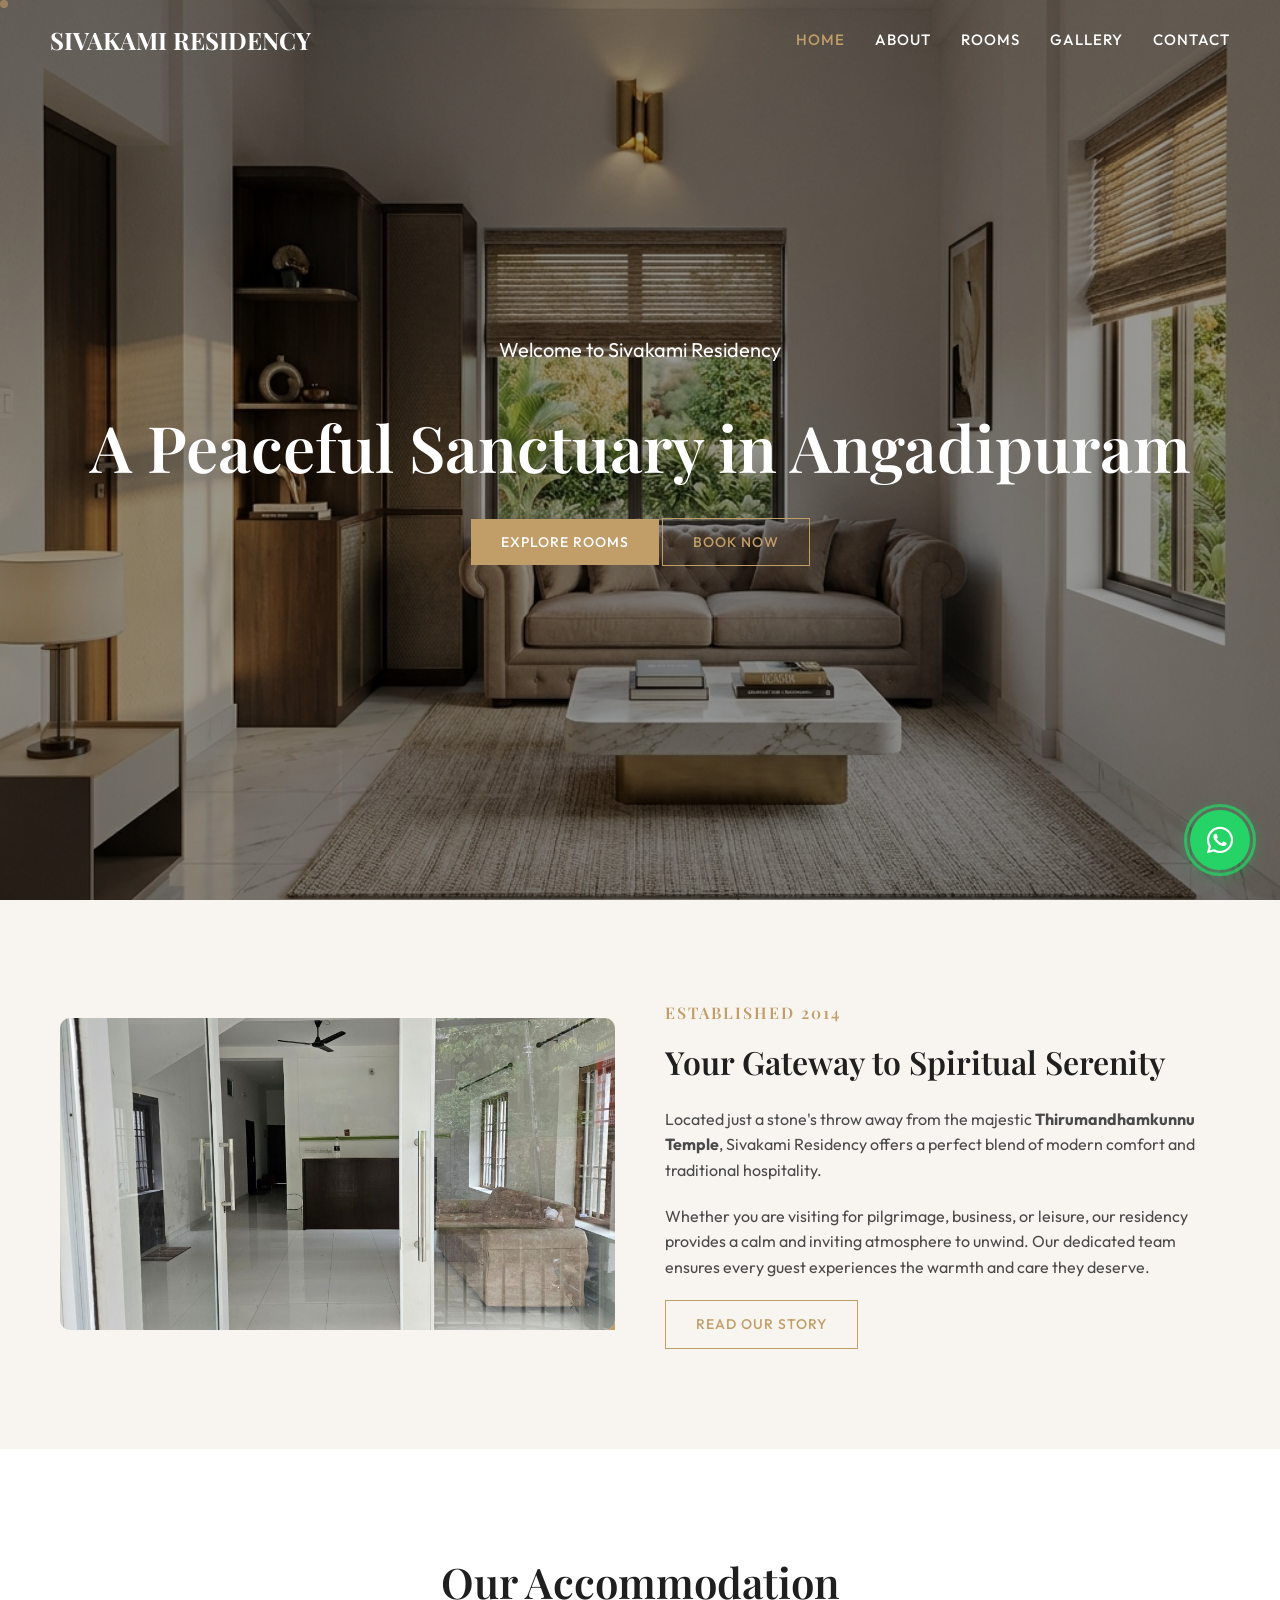
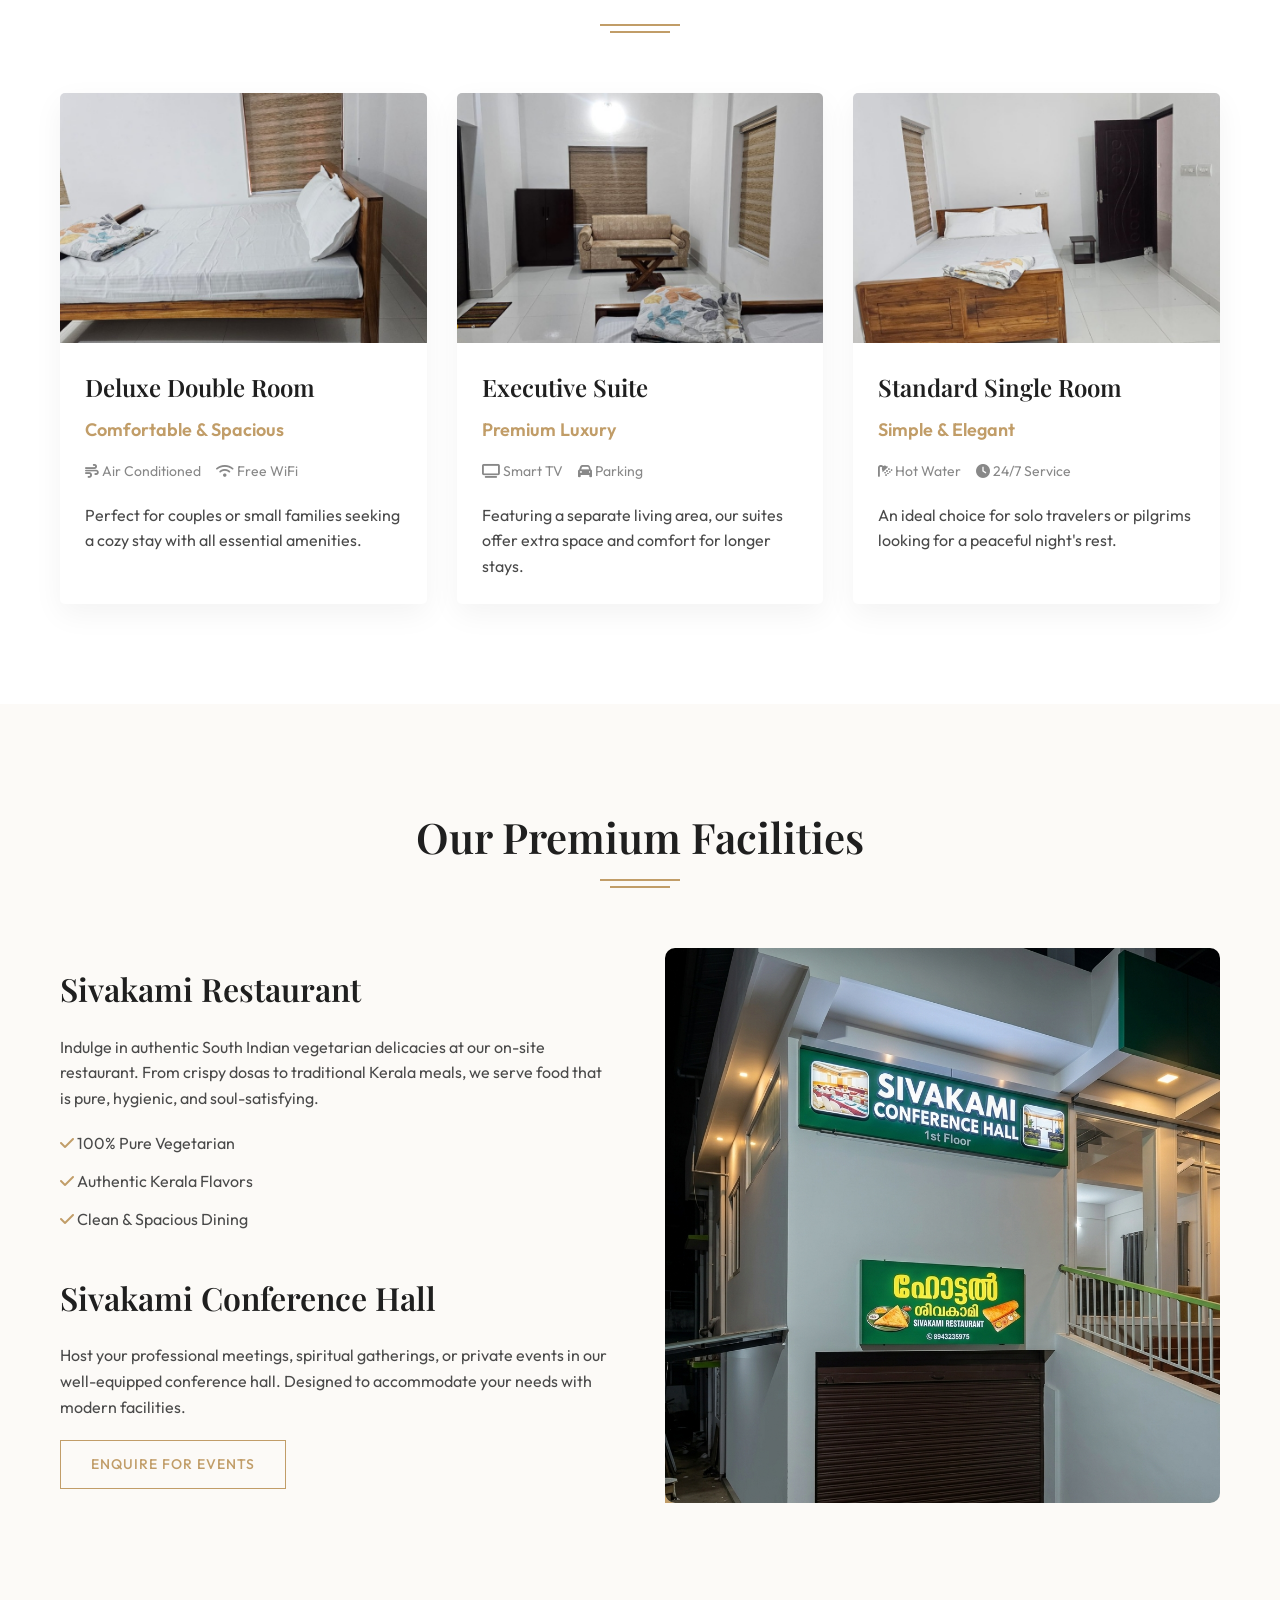
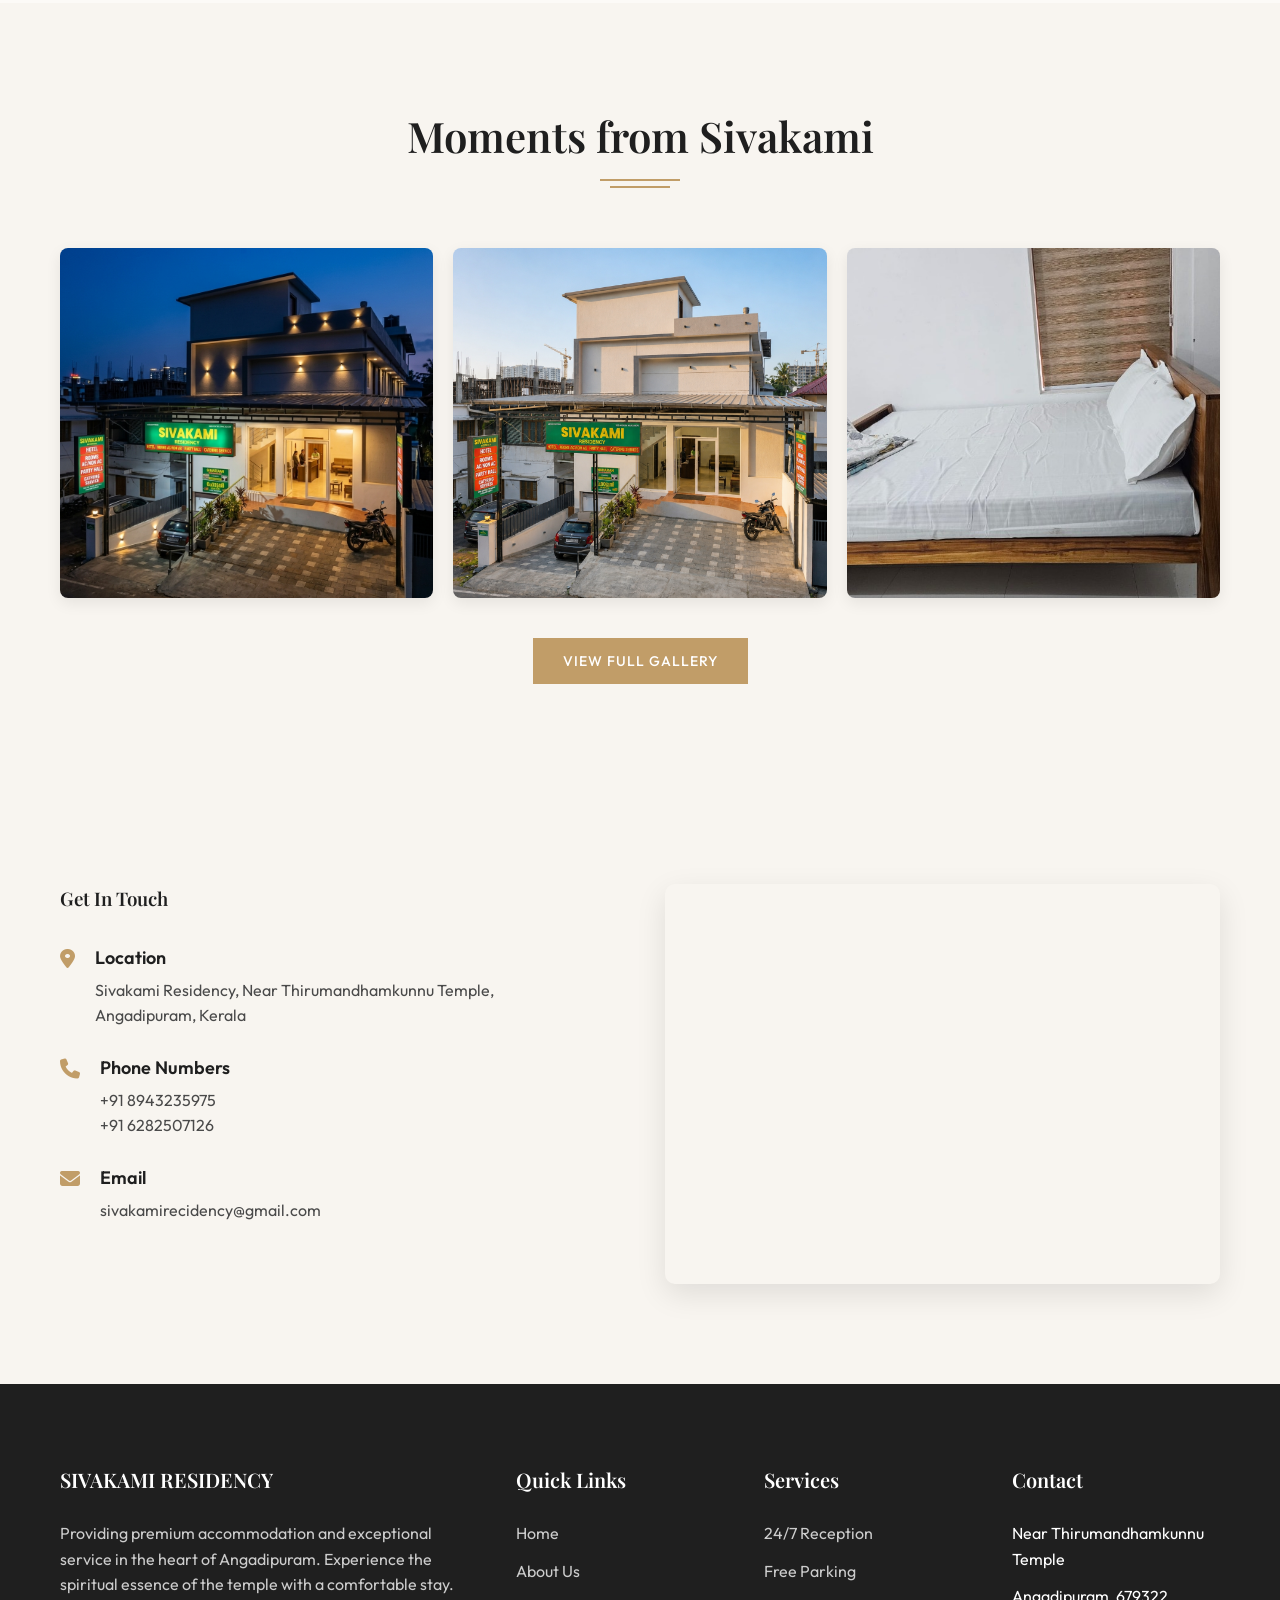
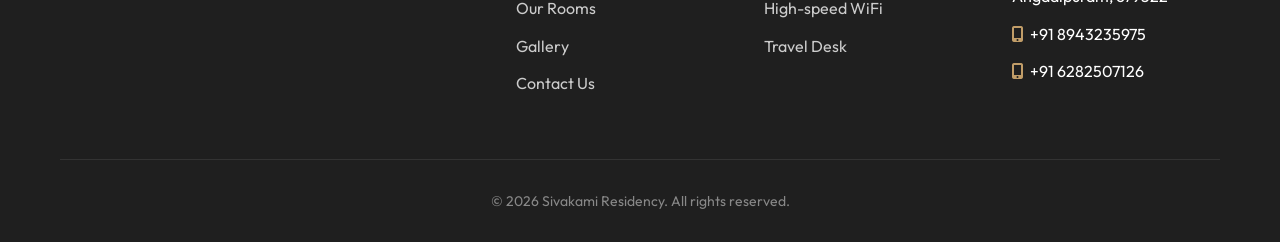
<file: index.html>
<!DOCTYPE html>
<html lang="en">

<head>
    <meta charset="UTF-8">
    <meta name="viewport" content="width=device-width, initial-scale=1.0">
    <title>Sivakami Residency | Premium Stay Near Thirumandhamkunnu Temple Angadipuram</title>
    <meta name="description" content="Experience spiritual serenity at Sivakami Residency, Angadipuram. Luxury rooms, authentic vegetarian dining, and conference hall facilities located right near Thirumandhamkunnu Temple. Book your stay today!">
    <link rel="canonical" href="https://sivakamiresidency.com/">
    <meta name="keywords" content="Sivakami Residency, Angadipuram, Thirumandhamkunnu Temple, Hotel in Angadipuram, Luxury Rooms Kerala, Sivakami Restaurant, Conference Hall Angadipuram, Best stay near temple">
    <meta name="robots" content="index, follow, max-image-preview:large, max-snippet:-1, max-video-preview:-1">

    <!-- Google Analytics (GA4) - Replace G-XXXXXXXXXX with your actual ID -->
    <script async src="https://www.googletagmanager.com/gtag/js?id=G-XXXXXXXXXX"></script>
    <script>
      window.dataLayer = window.dataLayer || [];
      function gtag(){dataLayer.push(arguments);}
      gtag('js', new Date());
      gtag('config', 'G-XXXXXXXXXX');
    </script>

    <!-- Structured Data (Schema.org) -->
    <script type="application/ld+json">
    {
      "@context": "https://schema.org",
      "@type": "Hotel",
      "name": "Sivakami Residency",
      "description": "Premium accommodation in Angadipuram near Thirumandhamkunnu Temple. High-quality rooms, Sivakami Restaurant, and conference hall facilities.",
      "address": {
        "@type": "PostalAddress",
        "streetAddress": "Near Thirumandhamkunnu Temple",
        "addressLocality": "Angadipuram",
        "addressRegion": "Kerala",
        "postalCode": "679322",
        "addressCountry": "IN"
      },
      "telephone": "+918943235975",
      "email": "sivakamirecidency@gmail.com",
      "url": "https://sivakamiresidency.com/",
      "image": "https://sivakamiresidency.com/assets/images/gallery_9.webp",
      "priceRange": "$$",
      "starRating": {
        "@type": "Rating",
        "ratingValue": "4"
      },
      "amenityFeature": [
        {
          "@type": "LocationFeatureSpecification",
          "name": "Free WiFi",
          "value": true
        },
        {
          "@type": "LocationFeatureSpecification",
          "name": "Restaurant",
          "value": true
        },
        {
          "@type": "LocationFeatureSpecification",
          "name": "Conference Hall",
          "value": true
        }
      ]
    }
    </script>

    <!-- Open Graph / Facebook -->
    <meta property="og:type" content="website">
    <meta property="og:url" content="https://sivakamiresidency.com/">
    <meta property="og:title" content="Sivakami Residency | Premium Stay near Thirumandhamkunnu Temple">
    <meta property="og:description"
        content="Experience a peaceful and comfortable stay at Sivakami Residency, located near the historic Thirumandhamkunnu Temple in Angadipuram.">
    <meta property="og:image" content="https://sivakamiresidency.com/assets/images/gallery_9.webp">

    <!-- Twitter -->
    <meta property="twitter:card" content="summary_large_image">
    <meta property="twitter:url" content="https://sivakamiresidency.com/">
    <meta property="twitter:title" content="Sivakami Residency | Premium Stay near Thirumandhamkunnu Temple">
    <meta property="twitter:description"
        content="Experience a peaceful and comfortable stay at Sivakami Residency, located near the historic Thirumandhamkunnu Temple in Angadipuram.">
    <meta property="twitter:image" content="https://sivakamiresidency.com/assets/images/gallery_9.webp">

    <link rel="preconnect" href="https://fonts.googleapis.com">
    <link rel="preconnect" href="https://fonts.gstatic.com" crossorigin>
    <link rel="stylesheet" href="css/style.css">
    <link rel="stylesheet" href="https://cdnjs.cloudflare.com/ajax/libs/font-awesome/6.4.0/css/all.min.css"
        integrity="sha512-iecdLmaskl7CVkqkXNQ/ZH/XLlvWZOJyj7Yy7tcenmpD1ypASozpmT/E0iPtmFIB46ZmdtAc9eNBvH0H/ZpiBw=="
        crossorigin="anonymous" referrerpolicy="no-referrer" />
</head>

<body>

    <!-- Loading Animation -->
    <div class="loader-wrapper">
        <div class="loader-spinner"></div>
        <div class="loader-text">LOADING</div>
    </div>

    <!-- Custom Cursor Dot -->
    <div class="cursor-dot"></div>

    <!-- Floating WhatsApp -->
    <div class="whatsapp-wrapper">
        <span class="whatsapp-label">Contact Us</span>
        <a href="https://wa.me/918943235975" class="whatsapp-float" target="_blank" rel="noopener"
            aria-label="Chat with us on WhatsApp">
            <i class="fa-brands fa-whatsapp" aria-hidden="true"></i>
        </a>
    </div>

    <!-- Floating Social Links (Left) -->

    <!-- Navbar -->
    <nav id="navbar">
        <a href="#" class="logo">SIVAKAMI RESIDENCY</a>
        <ul class="nav-links">
            <li><a href="index.html" class="active">Home</a></li>
            <li><a href="about.html">About</a></li>
            <li><a href="rooms.html">Rooms</a></li>
            <li><a href="gallery.html">Gallery</a></li>
            <li><a href="contact.html">Contact</a></li>
        </ul>
        <button class="mobile-toggle" id="mobile-toggle" aria-label="Toggle Navigation Menu">
            <i class="fa-solid fa-bars" aria-hidden="true"></i>
        </button>
    </nav>

    <!-- Hero Section -->
    <section id="home" class="hero">
        <div class="hero-content">
            <p>Welcome to Sivakami Residency</p>
            <h1>A Peaceful Sanctuary in Angadipuram</h1>
            <div class="hero-btns">
                <a href="#rooms" class="btn">Explore Rooms</a>
                <a href="#contact" class="btn btn-outline">Book Now</a>
            </div>
        </div>
    </section>

    <!-- About Section -->
    <section id="about" style="background: linear-gradient(rgba(248, 245, 240, 0.9), rgba(248, 245, 240, 0.9)), url('assets/images/gallery_6.webp') center/cover fixed;">
        <div class="container">
            <div class="about-grid">
                <div class="about-image reveal-img-container">
                    <img src="assets/images/original_reception.webp" alt="Sivakami Residency Reception">
                </div>
                <div class="about-text reveal reveal-right">
                    <p class="serif" style="color: var(--primary); letter-spacing: 2px; margin-bottom: 10px;">ESTABLISHED 2014</p>
                    <h3>Your Gateway to Spiritual Serenity</h3>
                    <p>Located just a stone's throw away from the majestic <strong>Thirumandhamkunnu Temple</strong>,
                        Sivakami Residency offers a perfect blend of modern comfort and traditional hospitality.</p>
                    <p>Whether you are visiting for pilgrimage, business, or leisure, our residency provides a calm and
                        inviting atmosphere to unwind. Our dedicated team ensures every guest experiences the warmth and
                        care they deserve.</p>
                    <a href="about.html" class="btn btn-outline">Read Our Story</a>
                </div>
            </div>
        </div>
    </section>

    <!-- Accommodation Section -->
    <section id="rooms" style="background-color: #fff;">
        <div class="container">
            <div class="section-title reveal reveal-up">
                <h2>Our Accommodation</h2>
                <div class="divider"></div>
            </div>
            <div class="room-grid stagger-container">
                <div class="room-card reveal reveal-up">
                    <div class="room-img">
                        <img src="assets/images/original_bedroom_1.webp" alt="Deluxe Double Room Interior" loading="lazy">
                    </div>
                    <div class="room-info">
                        <h3>Deluxe Double Room</h3>
                        <span class="price">Comfortable & Spacious</span>
                        <div class="room-features">
                            <span><i class="fa-solid fa-wind"></i> Air Conditioned</span>
                            <span><i class="fa-solid fa-wifi"></i> Free WiFi</span>
                        </div>
                        <p>Perfect for couples or small families seeking a cozy stay with all essential amenities.</p>
                    </div>
                </div>
                <!-- Room 2 -->
                <div class="room-card reveal reveal-up">
                    <div class="room-img">
                        <img src="assets/images/original_living_room.webp" alt="Executive Suite Living Area" loading="lazy">
                    </div>
                    <div class="room-info">
                        <h3>Executive Suite</h3>
                        <span class="price">Premium Luxury</span>
                        <div class="room-features">
                            <span><i class="fa-solid fa-tv"></i> Smart TV</span>
                            <span><i class="fa-solid fa-car"></i> Parking</span>
                        </div>
                        <p>Featuring a separate living area, our suites offer extra space and comfort for longer stays.
                        </p>
                    </div>
                </div>
                <!-- Room 3 -->
                <div class="room-card reveal reveal-up">
                    <div class="room-img">
                        <img src="assets/images/original_bedroom_2.webp" alt="Standard Single Room Bed" loading="lazy">
                    </div>
                    <div class="room-info">
                        <h3>Standard Single Room</h3>
                        <span class="price">Simple & Elegant</span>
                        <div class="room-features">
                            <span><i class="fa-solid fa-shower"></i> Hot Water</span>
                            <span><i class="fa-solid fa-clock"></i> 24/7 Service</span>
                        </div>
                        <p>An ideal choice for solo travelers or pilgrims looking for a peaceful night's rest.</p>
                    </div>
                </div>
            </div>
        </div>
    </section>

    <!-- Facilities & Dining Section -->
    <section id="facilities" style="background-color: #fcfaf7;">
        <div class="container">
            <div class="section-title reveal reveal-up">
                <h2>Our Premium Facilities</h2>
                <div class="divider"></div>
            </div>
            <div class="about-grid" style="margin-top: 40px;">
                <div class="about-text reveal reveal-left">
                    <h3>Sivakami Restaurant</h3>
                    <p>Indulge in authentic South Indian vegetarian delicacies at our on-site restaurant. From crispy dosas to traditional Kerala meals, we serve food that is pure, hygienic, and soul-satisfying.</p>
                    <ul class="footer-links" style="color: var(--text); margin-bottom: 20px;">
                        <li><i class="fa-solid fa-check" style="color: var(--primary);"></i> 100% Pure Vegetarian</li>
                        <li><i class="fa-solid fa-check" style="color: var(--primary);"></i> Authentic Kerala Flavors</li>
                        <li><i class="fa-solid fa-check" style="color: var(--primary);"></i> Clean & Spacious Dining</li>
                    </ul>
                    
                    <h3 style="margin-top: 40px;">Sivakami Conference Hall</h3>
                    <p>Host your professional meetings, spiritual gatherings, or private events in our well-equipped conference hall. Designed to accommodate your needs with modern facilities.</p>
                    <a href="#contact" class="btn btn-outline">Enquire for Events</a>
                </div>
                <div class="about-image reveal-img-container">
                    <img src="assets/images/gallery_3.webp" alt="Dining and Events at Sivakami" loading="lazy" style="box-shadow: -20px 20px 0 var(--primary);">
                </div>
            </div>
        </div>
    </section>

    <!-- Gallery Section Teaser -->
    <section id="gallery">
        <div class="container">
            <div class="section-title reveal reveal-up">
                <h2>Moments from Sivakami</h2>
                <div class="divider"></div>
            </div>
            <div class="gallery-grid stagger-container">
                <div class="gallery-item reveal reveal-up"><img src="assets/images/gallery_5.webp"
                        alt="Sivakami Residency Entrance" loading="lazy"></div>
                <div class="gallery-item reveal reveal-up"><img src="assets/images/gallery_9.webp" alt="Sivakami Residency Front View"
                        loading="lazy"></div>
                <div class="gallery-item reveal reveal-up"><img src="assets/images/original_bedroom_1.webp" alt="Premium Bedroom"
                        loading="lazy"></div>
            </div>
            <div style="text-align: center; margin-top: 40px;" class="reveal reveal-up">
                <a href="gallery.html" class="btn">View Full Gallery</a>
            </div>
        </div>
    </section>

    <!-- Contact Section -->
    <section id="contact">
        <div class="container">
            <div class="contact-grid">
                <div class="contact-info reveal reveal-left">
                    <h3>Get In Touch</h3>
                    <div class="info-item">
                        <i class="fa-solid fa-location-dot"></i>
                        <div class="info-content">
                            <h4>Location</h4>
                            <p>Sivakami Residency, Near Thirumandhamkunnu Temple,<br>Angadipuram, Kerala</p>
                        </div>
                    </div>
                    <div class="info-item">
                        <i class="fa-solid fa-phone"></i>
                        <div class="info-content">
                            <h4>Phone Numbers</h4>
                            <p><a href="tel:+918943235975">+91 8943235975</a></p>
                            <p><a href="tel:+916282507126">+91 6282507126</a></p>
                        </div>
                    </div>
                    <div class="info-item">
                        <i class="fa-solid fa-envelope"></i>
                        <div class="info-content">
                            <h4>Email</h4>
                            <p><a href="mailto:sivakamirecidency@gmail.com">sivakamirecidency@gmail.com</a></p>
                        </div>
                    </div>
                </div>
                <!-- Map Integration (Now on the right) -->
                <div class="map-container reveal reveal-right" style="border-radius: 10px; overflow: hidden; box-shadow: 0 10px 30px rgba(0,0,0,0.1); height: 100%; min-height: 400px;">
                    <iframe 
                        src="https://maps.google.com/maps?q=10.980045844305605,76.20141394232101&z=17&t=k&output=embed" 
                        width="100%" 
                        height="100%" 
                        style="border:0;" 
                        allowfullscreen="" 
                        loading="lazy" 
                        referrerpolicy="no-referrer-when-downgrade">
                    </iframe>
                </div>
            </div>
        </div>
    </section>

    <!-- Footer -->
    <footer>
        <div class="container">
            <div class="footer-grid">
                <div class="footer-col">
                    <h4 class="serif">SIVAKAMI RESIDENCY</h4>
                    <p>Providing premium accommodation and exceptional service in the heart of Angadipuram. Experience
                        the spiritual essence of the temple with a comfortable stay.</p>
                </div>
                <div class="footer-col">
                    <h4>Quick Links</h4>
                    <ul class="footer-links">
                        <li><a href="index.html">Home</a></li>
                        <li><a href="about.html">About Us</a></li>
                        <li><a href="rooms.html">Our Rooms</a></li>
                        <li><a href="gallery.html">Gallery</a></li>
                        <li><a href="contact.html">Contact Us</a></li>
                    </ul>
                </div>
                <div class="footer-col">
                    <h4>Services</h4>
                    <ul class="footer-links">
                        <li><a href="#">24/7 Reception</a></li>
                        <li><a href="#">Free Parking</a></li>
                        <li><a href="#">High-speed WiFi</a></li>
                        <li><a href="#">Travel Desk</a></li>
                    </ul>
                </div>
                <div class="footer-col">
                    <h4>Contact</h4>
                    <ul class="footer-links">
                        <li>Near Thirumandhamkunnu Temple</li>
                        <li>Angadipuram, 679322</li>
                        <li><i class="fa-solid fa-mobile-screen-button" style="color:var(--primary);margin-right:6px;"></i>+91 8943235975</li>
                        <li><i class="fa-solid fa-mobile-screen-button" style="color:var(--primary);margin-right:6px;"></i>+91 6282507126</li>
                    </ul>
                </div>
            </div>
            <div class="footer-bottom">
                <p>&copy; 2026 Sivakami Residency. All rights reserved.</p>
            </div>
        </div>
    </footer>

    <script src="js/main.js"></script>
</body>

</html>
</file>
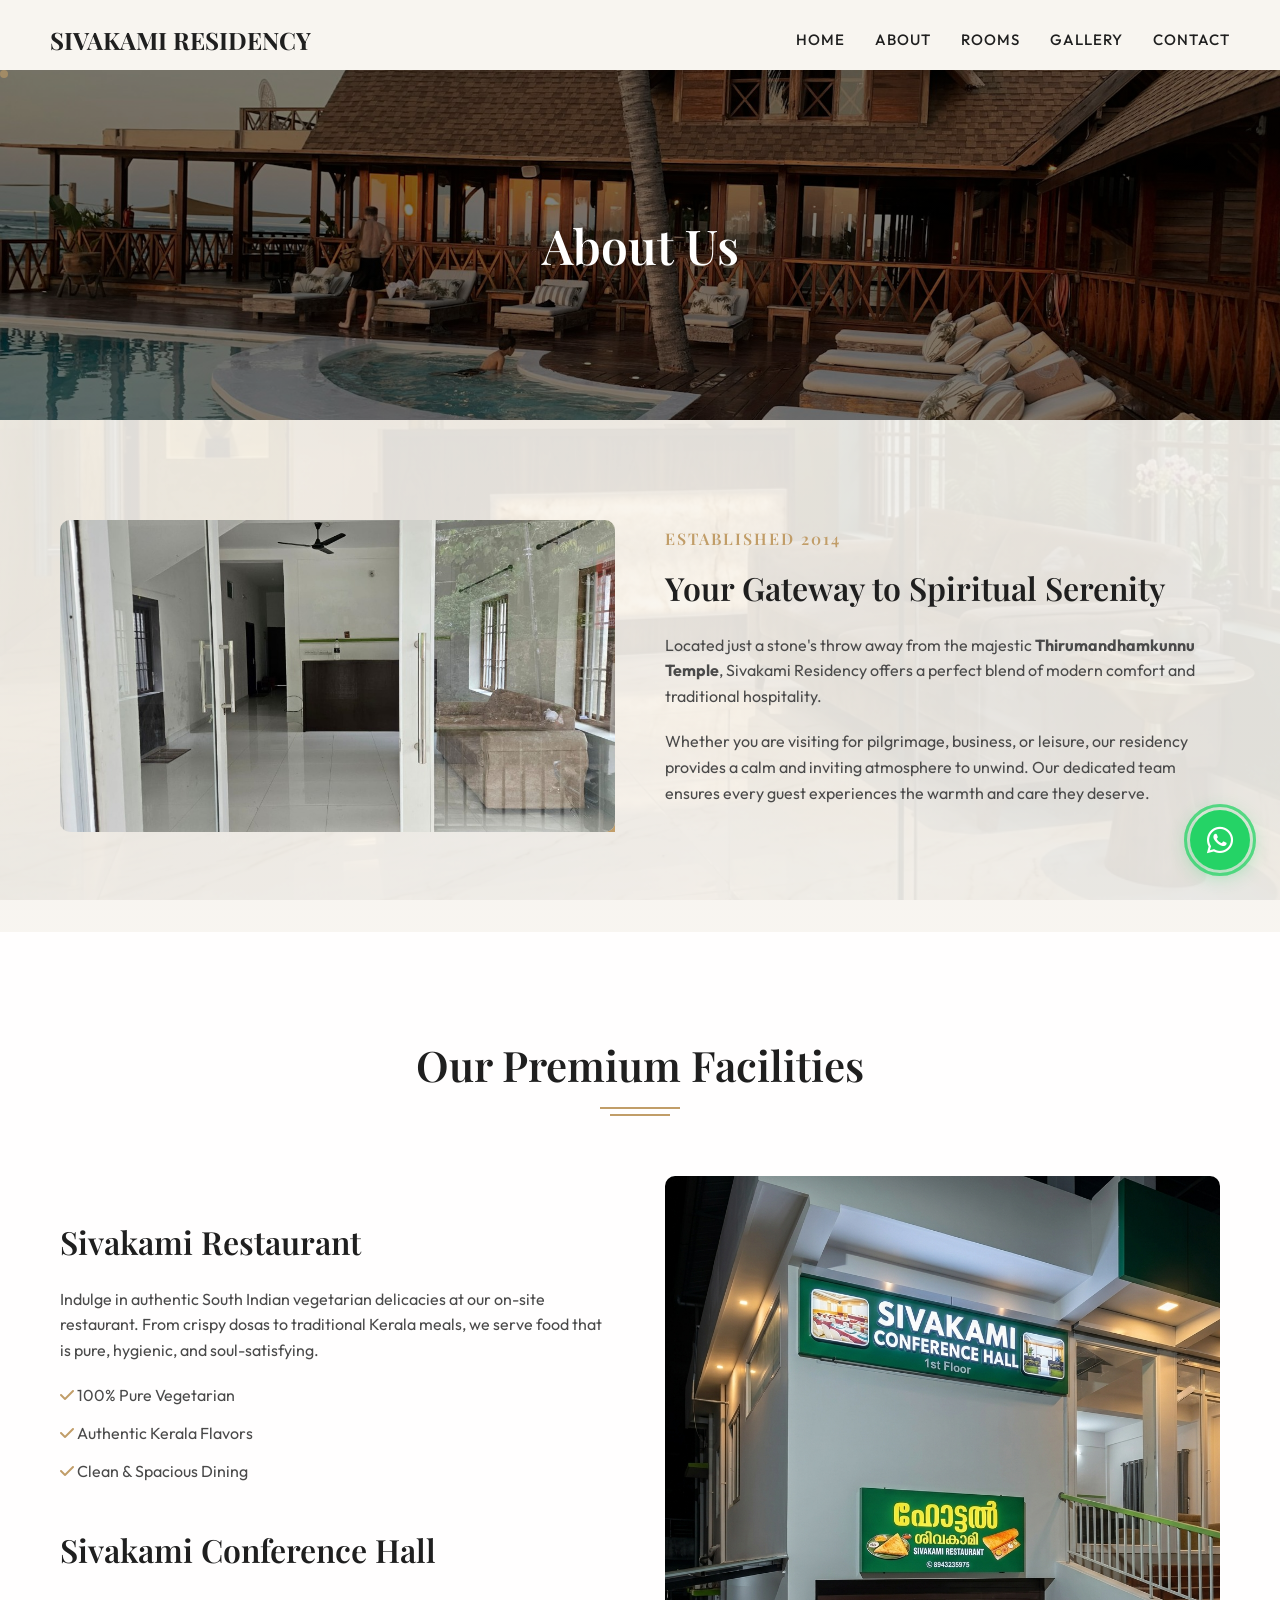
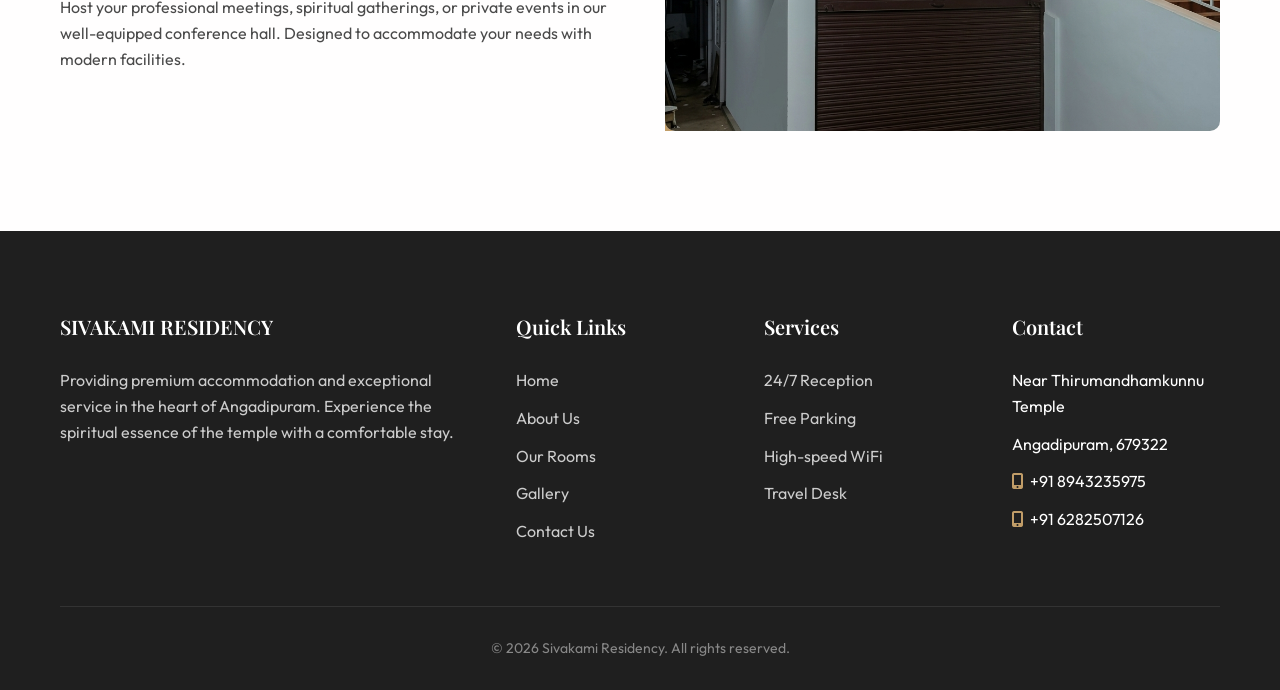
<file: about.html>
<!DOCTYPE html>
<html lang="en">
<head>
    <meta charset="UTF-8">
    <meta name="viewport" content="width=device-width, initial-scale=1.0">
    <title>About Us | Sivakami Residency Angadipuram</title>
    <meta name="description" content="Learn about Sivakami Residency, our history since 2014, and our commitment to providing a peaceful stay near Thirumandhamkunnu Temple.">
    <link rel="canonical" href="https://sivakamiresidency.com/about.html">
    <meta name="keywords" content="About Sivakami Residency, Angadipuram History, Best Stay Angadipuram, Hotel Near Thirumandhamkunnu Temple">
    <meta name="robots" content="index, follow, max-image-preview:large, max-snippet:-1, max-video-preview:-1">

    <!-- Google Analytics (GA4) - Replace G-XXXXXXXXXX with your actual ID -->
    <script async src="https://www.googletagmanager.com/gtag/js?id=G-XXXXXXXXXX"></script>
    <script>
      window.dataLayer = window.dataLayer || [];
      function gtag(){dataLayer.push(arguments);}
      gtag('js', new Date());
      gtag('config', 'G-XXXXXXXXXX');
    </script>
    
    <!-- Open Graph / Facebook -->
    <meta property="og:type" content="website">
    <meta property="og:url" content="https://sivakamiresidency.com/about.html">
    <meta property="og:title" content="About Us | Sivakami Residency Angadipuram">
    <meta property="og:description" content="Learn about Sivakami Residency, our history since 2014, and our commitment to providing a peaceful stay near Thirumandhamkunnu Temple.">
    <meta property="og:image" content="https://sivakamiresidency.com/assets/images/original_reception.webp">

    <link rel="preconnect" href="https://fonts.googleapis.com">
    <link rel="preconnect" href="https://fonts.gstatic.com" crossorigin>
    <link rel="stylesheet" href="css/style.css">
    <link rel="stylesheet" href="https://cdnjs.cloudflare.com/ajax/libs/font-awesome/6.4.0/css/all.min.css" integrity="sha512-iecdLmaskl7CVkqkXNQ/ZH/XLlvWZOJyj7Yy7tcenmpD1ypASozpmT/E0iPtmFIB46ZmdtAc9eNBvH0H/ZpiBw==" crossorigin="anonymous" referrerpolicy="no-referrer" />
</head>
<body>

    <!-- Loading Animation -->
    <div class="loader-wrapper">
        <div class="loader-spinner"></div>
        <div class="loader-text">LOADING</div>
    </div>

    <!-- Custom Cursor Dot -->
    <div class="cursor-dot"></div>

    <!-- Floating WhatsApp -->
    <div class="whatsapp-wrapper">
        <span class="whatsapp-label">Contact Us</span>
        <a href="https://wa.me/918943235975" class="whatsapp-float" target="_blank" rel="noopener" aria-label="Chat with us on WhatsApp">
            <i class="fa-brands fa-whatsapp" aria-hidden="true"></i>
        </a>
    </div>

    <!-- Floating Social Links (Left) -->

    <!-- Navbar -->
    <nav id="navbar">
        <a href="index.html" class="logo" style="color: var(--secondary);">SIVAKAMI RESIDENCY</a>
        <ul class="nav-links">
            <li><a href="index.html" style="color: var(--secondary);">Home</a></li>
            <li><a href="about.html" class="active" style="color: var(--secondary);">About</a></li>
            <li><a href="rooms.html" style="color: var(--secondary);">Rooms</a></li>
            <li><a href="gallery.html" style="color: var(--secondary);">Gallery</a></li>
            <li><a href="contact.html" style="color: var(--secondary);">Contact</a></li>
        </ul>
        <button class="mobile-toggle" id="mobile-toggle" aria-label="Toggle Navigation Menu" style="color: var(--secondary);">
            <i class="fa-solid fa-bars" aria-hidden="true"></i>
        </button>
    </nav>

    <!-- Page Banner -->
    <div style="height: 350px; background: linear-gradient(rgba(0,0,0,0.5), rgba(0,0,0,0.5)), url('assets/images/header_about.webp') center/cover; display: flex; align-items: center; justify-content: center; color: #fff; margin-top: 70px;">
        <h1 style="color: #fff; font-size: 48px; text-shadow: 2px 2px 10px rgba(0,0,0,0.3);">About Us</h1>
    </div>

    <!-- About Section -->
    <section id="about" style="background: linear-gradient(rgba(248, 245, 240, 0.9), rgba(248, 245, 240, 0.9)), url('assets/images/gallery_6.webp') center/cover fixed;">
        <div class="container">
            <div class="about-grid">
                <div class="about-image reveal-img-container">
                    <img src="assets/images/original_reception.webp" alt="Sivakami Residency Reception" style="box-shadow: 20px 20px 0 var(--primary);">
                </div>
                <div class="about-text reveal reveal-right">
                    <p class="serif" style="color: var(--primary); letter-spacing: 2px; margin-bottom: 10px;">ESTABLISHED 2014</p>
                    <h3>Your Gateway to Spiritual Serenity</h3>
                    <p>Located just a stone's throw away from the majestic <strong>Thirumandhamkunnu Temple</strong>,
                        Sivakami Residency offers a perfect blend of modern comfort and traditional hospitality.</p>
                    <p>Whether you are visiting for pilgrimage, business, or leisure, our residency provides a calm and
                        inviting atmosphere to unwind. Our dedicated team ensures every guest experiences the warmth and
                        care they deserve.</p>
                </div>
            </div>
        </div>
    </section>

    <!-- Facilities Section -->
    <section id="facilities" style="background: linear-gradient(rgba(255, 255, 255, 0.95), rgba(255, 255, 255, 0.95)), url('assets/images/gallery_10.webp') center/cover fixed;">
        <div class="container">
            <div class="section-title reveal reveal-up">
                <h2>Our Premium Facilities</h2>
                <div class="divider"></div>
            </div>
            <div class="about-grid" style="margin-top: 40px;">
                <div class="about-text reveal reveal-left">
                    <h3>Sivakami Restaurant</h3>
                    <p>Indulge in authentic South Indian vegetarian delicacies at our on-site restaurant. From crispy dosas to traditional Kerala meals, we serve food that is pure, hygienic, and soul-satisfying.</p>
                    <ul class="footer-links" style="color: var(--text); margin-bottom: 20px;">
                        <li><i class="fa-solid fa-check" style="color: var(--primary);"></i> 100% Pure Vegetarian</li>
                        <li><i class="fa-solid fa-check" style="color: var(--primary);"></i> Authentic Kerala Flavors</li>
                        <li><i class="fa-solid fa-check" style="color: var(--primary);"></i> Clean & Spacious Dining</li>
                    </ul>
                    
                    <h3 style="margin-top: 40px;">Sivakami Conference Hall</h3>
                    <p>Host your professional meetings, spiritual gatherings, or private events in our well-equipped conference hall. Designed to accommodate your needs with modern facilities.</p>
                </div>
                <div class="about-image reveal-img-container">
                    <img src="assets/images/gallery_3.webp" alt="Dining and Events at Sivakami" loading="lazy" style="box-shadow: -20px 20px 0 var(--primary);">
                </div>
            </div>
        </div>
    </section>

    <!-- Footer -->
    <footer>
        <div class="container">
            <div class="footer-grid">
                <div class="footer-col">
                    <h4 class="serif">SIVAKAMI RESIDENCY</h4>
                    <p>Providing premium accommodation and exceptional service in the heart of Angadipuram. Experience
                        the spiritual essence of the temple with a comfortable stay.</p>
                </div>
                <div class="footer-col">
                    <h4>Quick Links</h4>
                    <ul class="footer-links">
                        <li><a href="index.html">Home</a></li>
                        <li><a href="about.html">About Us</a></li>
                        <li><a href="rooms.html">Our Rooms</a></li>
                        <li><a href="gallery.html">Gallery</a></li>
                        <li><a href="contact.html">Contact Us</a></li>
                    </ul>
                </div>
                <div class="footer-col">
                    <h4>Services</h4>
                    <ul class="footer-links">
                        <li><a href="#">24/7 Reception</a></li>
                        <li><a href="#">Free Parking</a></li>
                        <li><a href="#">High-speed WiFi</a></li>
                        <li><a href="#">Travel Desk</a></li>
                    </ul>
                </div>
                <div class="footer-col">
                    <h4>Contact</h4>
                    <ul class="footer-links">
                        <li>Near Thirumandhamkunnu Temple</li>
                        <li>Angadipuram, 679322</li>
                        <li><i class="fa-solid fa-mobile-screen-button" style="color:var(--primary);margin-right:6px;"></i>+91 8943235975</li>
                        <li><i class="fa-solid fa-mobile-screen-button" style="color:var(--primary);margin-right:6px;"></i>+91 6282507126</li>
                    </ul>
                </div>
            </div>
            <div class="footer-bottom">
                <p>&copy; 2026 Sivakami Residency. All rights reserved.</p>
            </div>
        </div>
    </footer>

    <script src="js/main.js"></script>
</body>
</html>
</file>
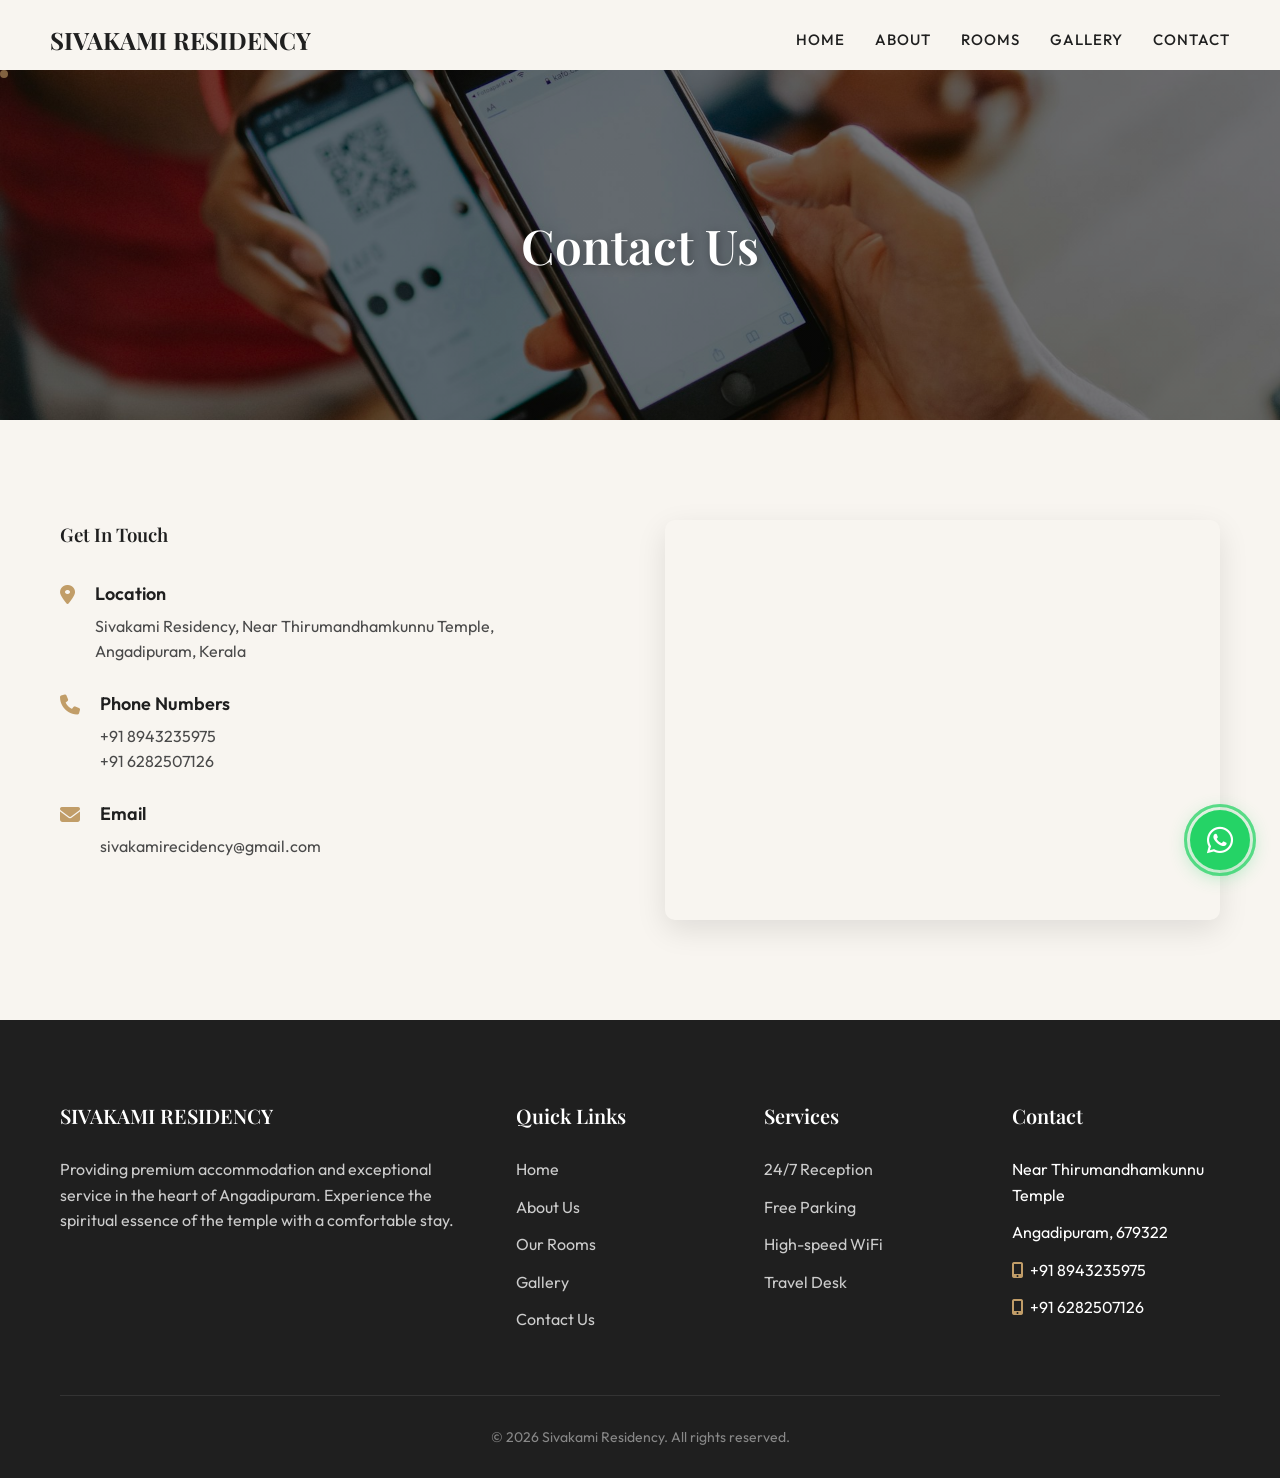
<file: contact.html>
<!DOCTYPE html>
<html lang="en">
<head>
    <meta charset="UTF-8">
    <meta name="viewport" content="width=device-width, initial-scale=1.0">
    <title>Contact Us | Sivakami Residency Angadipuram</title>
    <meta name="description" content="Get in touch with Sivakami Residency. Find our address, phone numbers, email, and location map. Book your stay near Thirumandhamkunnu Temple.">
    <link rel="canonical" href="https://sivakamiresidency.com/contact.html">
    <meta name="keywords" content="Contact Sivakami Residency, Angadipuram Hotel Contact, Hotel Near Temple Phone Number, Sivakami Residency Address">
    <meta name="robots" content="index, follow, max-image-preview:large, max-snippet:-1, max-video-preview:-1">

    <!-- Google Analytics (GA4) - Replace G-XXXXXXXXXX with your actual ID -->
    <script async src="https://www.googletagmanager.com/gtag/js?id=G-XXXXXXXXXX"></script>
    <script>
      window.dataLayer = window.dataLayer || [];
      function gtag(){dataLayer.push(arguments);}
      gtag('js', new Date());
      gtag('config', 'G-XXXXXXXXXX');
    </script>
    
    <!-- Open Graph / Facebook -->
    <meta property="og:type" content="website">
    <meta property="og:url" content="https://sivakamiresidency.com/contact.html">
    <meta property="og:title" content="Contact Us | Sivakami Residency Angadipuram">
    <meta property="og:description" content="Get in touch with Sivakami Residency. Find our location near Thirumandhamkunnu Temple, call us, or find us on Google Maps.">
    <meta property="og:image" content="https://sivakamiresidency.com/assets/images/gallery_10.webp">

    <link rel="preconnect" href="https://fonts.googleapis.com">
    <link rel="preconnect" href="https://fonts.gstatic.com" crossorigin>
    <link rel="stylesheet" href="css/style.css">
    <link rel="stylesheet" href="https://cdnjs.cloudflare.com/ajax/libs/font-awesome/6.4.0/css/all.min.css" integrity="sha512-iecdLmaskl7CVkqkXNQ/ZH/XLlvWZOJyj7Yy7tcenmpD1ypASozpmT/E0iPtmFIB46ZmdtAc9eNBvH0H/ZpiBw==" crossorigin="anonymous" referrerpolicy="no-referrer" />
</head>
<body>

    <!-- Loading Animation -->
    <div class="loader-wrapper">
        <div class="loader-spinner"></div>
        <div class="loader-text">LOADING</div>
    </div>

    <!-- Custom Cursor Dot -->
    <div class="cursor-dot"></div>

    <!-- Floating WhatsApp -->
    <div class="whatsapp-wrapper">
        <span class="whatsapp-label">Contact Us</span>
        <a href="https://wa.me/918943235975" class="whatsapp-float" target="_blank" rel="noopener" aria-label="Chat with us on WhatsApp">
            <i class="fa-brands fa-whatsapp" aria-hidden="true"></i>
        </a>
    </div>

    <!-- Floating Social Links (Left) -->

    <!-- Navbar -->
    <nav id="navbar">
        <a href="index.html" class="logo" style="color: var(--secondary);">SIVAKAMI RESIDENCY</a>
        <ul class="nav-links">
            <li><a href="index.html" style="color: var(--secondary);">Home</a></li>
            <li><a href="about.html" style="color: var(--secondary);">About</a></li>
            <li><a href="rooms.html" style="color: var(--secondary);">Rooms</a></li>
            <li><a href="gallery.html" style="color: var(--secondary);">Gallery</a></li>
            <li><a href="contact.html" class="active" style="color: var(--secondary);">Contact</a></li>
        </ul>
        <button class="mobile-toggle" id="mobile-toggle" aria-label="Toggle Navigation Menu" style="color: var(--secondary);">
            <i class="fa-solid fa-bars" aria-hidden="true"></i>
        </button>
    </nav>

    <!-- Page Banner -->
    <div style="height: 350px; background: linear-gradient(rgba(0,0,0,0.5), rgba(0,0,0,0.5)), url('assets/images/header_contact.webp') center/cover; display: flex; align-items: center; justify-content: center; color: #fff; margin-top: 70px;">
        <h1 style="color: #fff; font-size: 48px; text-shadow: 2px 2px 10px rgba(0,0,0,0.3);">Contact Us</h1>
    </div>

    <!-- Contact Section -->
    <section id="contact">
        <div class="container">
            <div class="contact-grid">
                <div class="contact-info reveal reveal-left">
                    <h3>Get In Touch</h3>
                    <div class="info-item">
                        <i class="fa-solid fa-location-dot"></i>
                        <div class="info-content">
                            <h4>Location</h4>
                            <p>Sivakami Residency, Near Thirumandhamkunnu Temple,<br>Angadipuram, Kerala</p>
                        </div>
                    </div>
                    <div class="info-item">
                        <i class="fa-solid fa-phone"></i>
                        <div class="info-content">
                            <h4>Phone Numbers</h4>
                            <p><a href="tel:+918943235975">+91 8943235975</a></p>
                            <p><a href="tel:+916282507126">+91 6282507126</a></p>
                        </div>
                    </div>
                    <div class="info-item">
                        <i class="fa-solid fa-envelope"></i>
                        <div class="info-content">
                            <h4>Email</h4>
                            <p><a href="mailto:sivakamirecidency@gmail.com">sivakamirecidency@gmail.com</a></p>
                        </div>
                    </div>
                </div>
                <!-- Map Integration (Now on the right) -->
                <div class="map-container reveal reveal-right" style="border-radius: 10px; overflow: hidden; box-shadow: 0 10px 30px rgba(0,0,0,0.1); height: 100%; min-height: 400px;">
                    <iframe 
                        src="https://maps.google.com/maps?q=10.980045844305605,76.20141394232101&z=17&t=k&output=embed" 
                        width="100%" 
                        height="100%" 
                        style="border:0;" 
                        allowfullscreen="" 
                        loading="lazy" 
                        referrerpolicy="no-referrer-when-downgrade">
                    </iframe>
                </div>
            </div>
        </div>
    </section>

    <!-- Footer -->
    <footer>
        <div class="container">
            <div class="footer-grid">
                <div class="footer-col">
                    <h4 class="serif">SIVAKAMI RESIDENCY</h4>
                    <p>Providing premium accommodation and exceptional service in the heart of Angadipuram. Experience
                        the spiritual essence of the temple with a comfortable stay.</p>
                </div>
                <div class="footer-col">
                    <h4>Quick Links</h4>
                    <ul class="footer-links">
                        <li><a href="index.html">Home</a></li>
                        <li><a href="about.html">About Us</a></li>
                        <li><a href="rooms.html">Our Rooms</a></li>
                        <li><a href="gallery.html">Gallery</a></li>
                        <li><a href="contact.html">Contact Us</a></li>
                    </ul>
                </div>
                <div class="footer-col">
                    <h4>Services</h4>
                    <ul class="footer-links">
                        <li><a href="#">24/7 Reception</a></li>
                        <li><a href="#">Free Parking</a></li>
                        <li><a href="#">High-speed WiFi</a></li>
                        <li><a href="#">Travel Desk</a></li>
                    </ul>
                </div>
                <div class="footer-col">
                    <h4>Contact</h4>
                    <ul class="footer-links">
                        <li>Near Thirumandhamkunnu Temple</li>
                        <li>Angadipuram, 679322</li>
                        <li><i class="fa-solid fa-mobile-screen-button" style="color:var(--primary);margin-right:6px;"></i>+91 8943235975</li>
                        <li><i class="fa-solid fa-mobile-screen-button" style="color:var(--primary);margin-right:6px;"></i>+91 6282507126</li>
                    </ul>
                </div>
            </div>
            <div class="footer-bottom">
                <p>&copy; 2026 Sivakami Residency. All rights reserved.</p>
            </div>
        </div>
    </footer>

    <script src="js/main.js"></script>
</body>
</html>
</file>
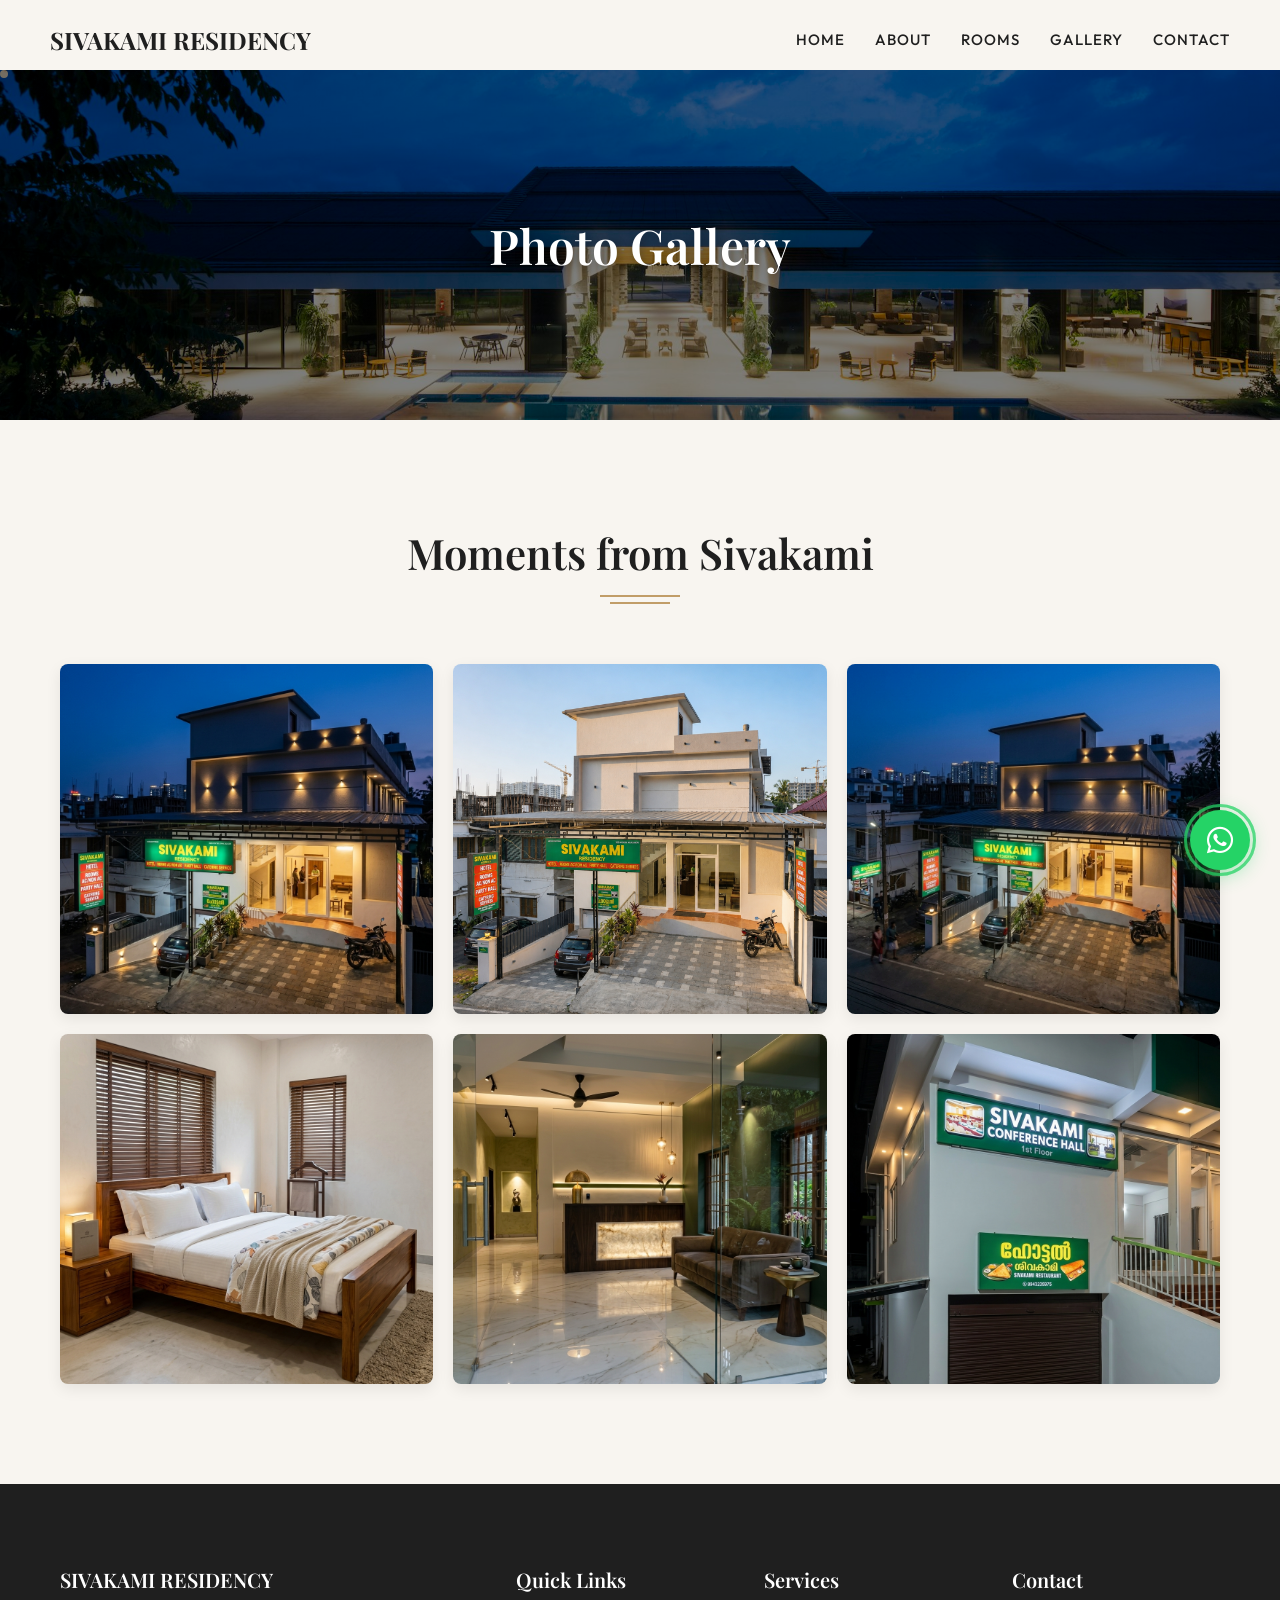
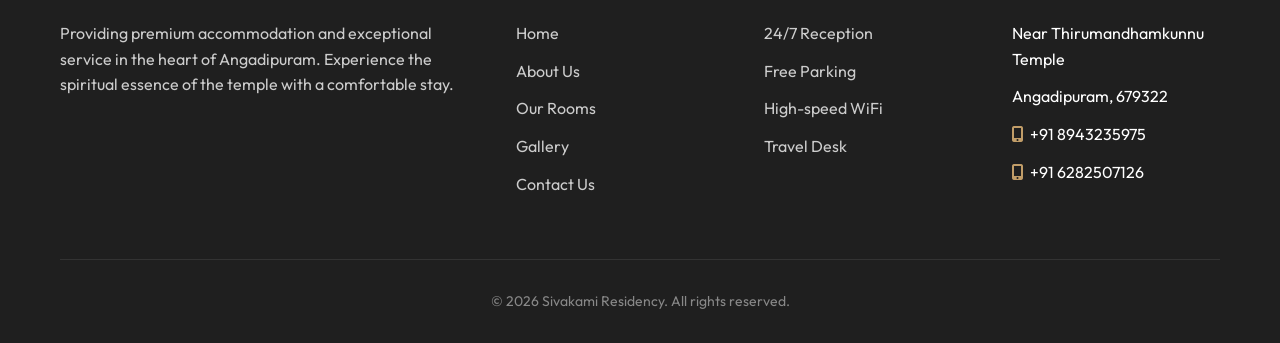
<file: gallery.html>
<!DOCTYPE html>
<html lang="en">
<head>
    <meta charset="UTF-8">
    <meta name="viewport" content="width=device-width, initial-scale=1.0">
    <title>Gallery | Sivakami Residency Angadipuram</title>
    <meta name="description" content="View photos of our residency, rooms, and facilities. Experience the ambiance of Sivakami Residency through our gallery.">
    <link rel="canonical" href="https://sivakamiresidency.com/gallery.html">
    <meta name="keywords" content="Sivakami Residency Gallery, Hotel Photos Angadipuram, Thirumandhamkunnu Temple Stay, Kerala Tourism Photos">
    <meta name="robots" content="index, follow, max-image-preview:large, max-snippet:-1, max-video-preview:-1">

    <!-- Google Analytics (GA4) - Replace G-XXXXXXXXXX with your actual ID -->
    <script async src="https://www.googletagmanager.com/gtag/js?id=G-XXXXXXXXXX"></script>
    <script>
      window.dataLayer = window.dataLayer || [];
      function gtag(){dataLayer.push(arguments);}
      gtag('js', new Date());
      gtag('config', 'G-XXXXXXXXXX');
    </script>
    
    <!-- Open Graph / Facebook -->
    <meta property="og:type" content="website">
    <meta property="og:url" content="https://sivakamiresidency.com/gallery.html">
    <meta property="og:title" content="Photo Gallery | Sivakami Residency Angadipuram">
    <meta property="og:description" content="View our collection of premium accommodation photos, restaurant views, and architectural shots of Sivakami Residency.">
    <meta property="og:image" content="https://sivakamiresidency.com/assets/images/gallery_9.webp">

    <link rel="preconnect" href="https://fonts.googleapis.com">
    <link rel="preconnect" href="https://fonts.gstatic.com" crossorigin>
    <link rel="stylesheet" href="css/style.css">
    <link rel="stylesheet" href="https://cdnjs.cloudflare.com/ajax/libs/font-awesome/6.4.0/css/all.min.css" integrity="sha512-iecdLmaskl7CVkqkXNQ/ZH/XLlvWZOJyj7Yy7tcenmpD1ypASozpmT/E0iPtmFIB46ZmdtAc9eNBvH0H/ZpiBw==" crossorigin="anonymous" referrerpolicy="no-referrer" />
</head>
<body>

    <!-- Loading Animation -->
    <div class="loader-wrapper">
        <div class="loader-spinner"></div>
        <div class="loader-text">LOADING</div>
    </div>

    <!-- Custom Cursor Dot -->
    <div class="cursor-dot"></div>

    <!-- Floating WhatsApp -->
    <div class="whatsapp-wrapper">
        <span class="whatsapp-label">Contact Us</span>
        <a href="https://wa.me/918943235975" class="whatsapp-float" target="_blank" rel="noopener" aria-label="Chat with us on WhatsApp">
            <i class="fa-brands fa-whatsapp" aria-hidden="true"></i>
        </a>
    </div>

    <!-- Floating Social Links (Left) -->

    <!-- Navbar -->
    <nav id="navbar">
        <a href="index.html" class="logo" style="color: var(--secondary);">SIVAKAMI RESIDENCY</a>
        <ul class="nav-links">
            <li><a href="index.html" style="color: var(--secondary);">Home</a></li>
            <li><a href="about.html" style="color: var(--secondary);">About</a></li>
            <li><a href="rooms.html" style="color: var(--secondary);">Rooms</a></li>
            <li><a href="gallery.html" class="active" style="color: var(--secondary);">Gallery</a></li>
            <li><a href="contact.html" style="color: var(--secondary);">Contact</a></li>
        </ul>
        <button class="mobile-toggle" id="mobile-toggle" aria-label="Toggle Navigation Menu" style="color: var(--secondary);">
            <i class="fa-solid fa-bars" aria-hidden="true"></i>
        </button>
    </nav>

    <!-- Page Banner -->
    <div style="height: 350px; background: linear-gradient(rgba(0,0,0,0.5), rgba(0,0,0,0.5)), url('assets/images/header_gallery.webp') center/cover; display: flex; align-items: center; justify-content: center; color: #fff; margin-top: 70px;">
        <h1 style="color: #fff; font-size: 48px; text-shadow: 2px 2px 10px rgba(0,0,0,0.3);">Photo Gallery</h1>
    </div>

    <!-- Gallery Section -->
    <section id="gallery">
        <div class="container">
            <div class="section-title reveal reveal-up">
                <h2>Moments from Sivakami</h2>
                <div class="divider"></div>
            </div>
            <div class="gallery-grid stagger-container">
                <div class="gallery-item reveal reveal-up"><img src="assets/images/gallery_5.webp" alt="Sivakami Residency Entrance Angle" loading="lazy"></div>
                <div class="gallery-item reveal reveal-up"><img src="assets/images/gallery_9.webp" alt="Sivakami Residency Front View" loading="lazy"></div>
                <div class="gallery-item reveal reveal-up"><img src="assets/images/gallery_10.webp" alt="Sivakami Residency Wide View" loading="lazy"></div>
                <div class="gallery-item reveal reveal-up"><img src="assets/images/gallery_1.webp" alt="Premium Bedroom Interior" loading="lazy"></div>
                <div class="gallery-item reveal reveal-up"><img src="assets/images/gallery_6.webp" alt="Lobby Seating Area" loading="lazy"></div>
                <div class="gallery-item reveal reveal-up"><img src="assets/images/gallery_3.webp" alt="Hotel and Conference Hall Signs" loading="lazy"></div>
            </div>
        </div>
    </section>

    <!-- Footer -->
    <footer>
        <div class="container">
            <div class="footer-grid">
                <div class="footer-col">
                    <h4 class="serif">SIVAKAMI RESIDENCY</h4>
                    <p>Providing premium accommodation and exceptional service in the heart of Angadipuram. Experience
                        the spiritual essence of the temple with a comfortable stay.</p>
                </div>
                <div class="footer-col">
                    <h4>Quick Links</h4>
                    <ul class="footer-links">
                        <li><a href="index.html">Home</a></li>
                        <li><a href="about.html">About Us</a></li>
                        <li><a href="rooms.html">Our Rooms</a></li>
                        <li><a href="gallery.html">Gallery</a></li>
                        <li><a href="contact.html">Contact Us</a></li>
                    </ul>
                </div>
                <div class="footer-col">
                    <h4>Services</h4>
                    <ul class="footer-links">
                        <li><a href="#">24/7 Reception</a></li>
                        <li><a href="#">Free Parking</a></li>
                        <li><a href="#">High-speed WiFi</a></li>
                        <li><a href="#">Travel Desk</a></li>
                    </ul>
                </div>
                <div class="footer-col">
                    <h4>Contact</h4>
                    <ul class="footer-links">
                        <li>Near Thirumandhamkunnu Temple</li>
                        <li>Angadipuram, 679322</li>
                        <li><i class="fa-solid fa-mobile-screen-button" style="color:var(--primary);margin-right:6px;"></i>+91 8943235975</li>
                        <li><i class="fa-solid fa-mobile-screen-button" style="color:var(--primary);margin-right:6px;"></i>+91 6282507126</li>
                    </ul>
                </div>
            </div>
            <div class="footer-bottom">
                <p>&copy; 2026 Sivakami Residency. All rights reserved.</p>
            </div>
        </div>
    </footer>

    <script src="js/main.js"></script>
</body>
</html>
</file>
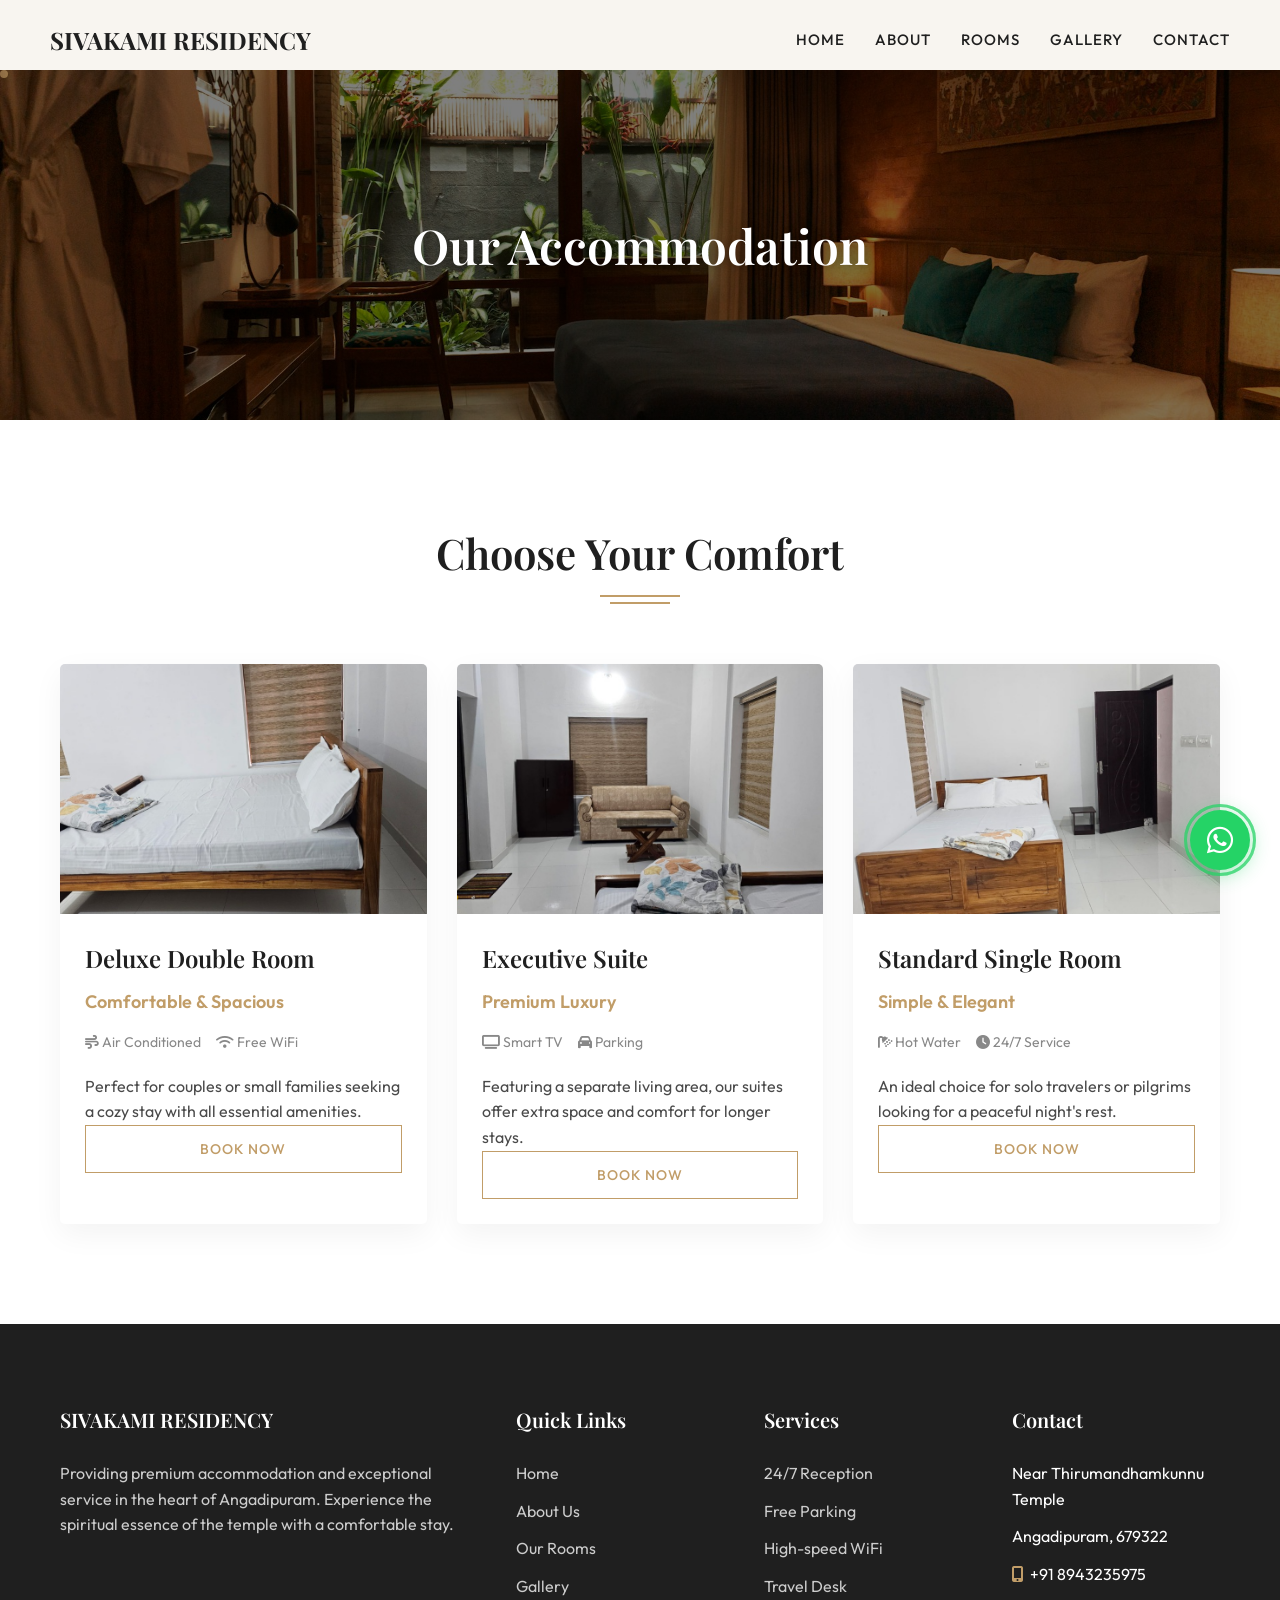
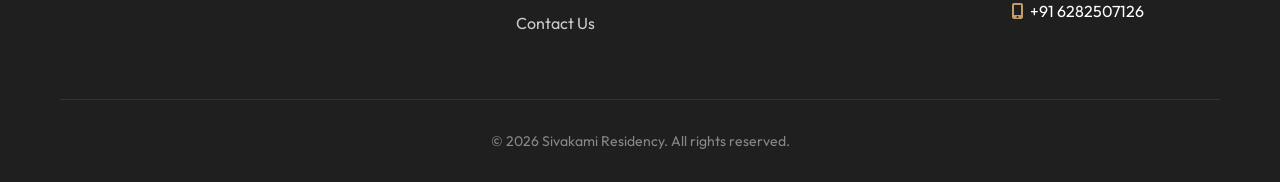
<file: rooms.html>
<!DOCTYPE html>
<html lang="en">
<head>
    <meta charset="UTF-8">
    <meta name="viewport" content="width=device-width, initial-scale=1.0">
    <title>Our Rooms | Sivakami Residency Angadipuram</title>
    <meta name="description" content="Explore our range of comfortable and modern rooms near Thirumandhamkunnu Temple. AC and Non-AC options available.">
    <link rel="canonical" href="https://sivakamiresidency.com/rooms.html">
    <meta name="keywords" content="Sivakami Residency Rooms, AC Rooms Angadipuram, Hotel Booking Angadipuram, Suite Room Kerala, Affordable Stay near Temple">
    <meta name="robots" content="index, follow, max-image-preview:large, max-snippet:-1, max-video-preview:-1">

    <!-- Google Analytics (GA4) - Replace G-XXXXXXXXXX with your actual ID -->
    <script async src="https://www.googletagmanager.com/gtag/js?id=G-XXXXXXXXXX"></script>
    <script>
      window.dataLayer = window.dataLayer || [];
      function gtag(){dataLayer.push(arguments);}
      gtag('js', new Date());
      gtag('config', 'G-XXXXXXXXXX');
    </script>
    
    <!-- Open Graph / Facebook -->
    <meta property="og:type" content="website">
    <meta property="og:url" content="https://sivakamiresidency.com/rooms.html">
    <meta property="og:title" content="Our Rooms | Sivakami Residency Angadipuram">
    <meta property="og:description" content="Explore our range of premium AC and non-AC rooms. Comfortable stay near Thirumandhamkunnu Temple with modern amenities.">
    <meta property="og:image" content="https://sivakamiresidency.com/assets/images/original_bedroom_1.webp">

    <link rel="preconnect" href="https://fonts.googleapis.com">
    <link rel="preconnect" href="https://fonts.gstatic.com" crossorigin>
    <link rel="stylesheet" href="css/style.css">
    <link rel="stylesheet" href="https://cdnjs.cloudflare.com/ajax/libs/font-awesome/6.4.0/css/all.min.css" integrity="sha512-iecdLmaskl7CVkqkXNQ/ZH/XLlvWZOJyj7Yy7tcenmpD1ypASozpmT/E0iPtmFIB46ZmdtAc9eNBvH0H/ZpiBw==" crossorigin="anonymous" referrerpolicy="no-referrer" />
</head>
<body>

    <!-- Loading Animation -->
    <div class="loader-wrapper">
        <div class="loader-spinner"></div>
        <div class="loader-text">LOADING</div>
    </div>

    <!-- Custom Cursor Dot -->
    <div class="cursor-dot"></div>

    <!-- Floating WhatsApp -->
    <div class="whatsapp-wrapper">
        <span class="whatsapp-label">Contact Us</span>
        <a href="https://wa.me/918943235975" class="whatsapp-float" target="_blank" rel="noopener" aria-label="Chat with us on WhatsApp">
            <i class="fa-brands fa-whatsapp" aria-hidden="true"></i>
        </a>
    </div>

    <!-- Floating Social Links (Left) -->

    <!-- Navbar -->
    <nav id="navbar">
        <a href="index.html" class="logo" style="color: var(--secondary);">SIVAKAMI RESIDENCY</a>
        <ul class="nav-links">
            <li><a href="index.html" style="color: var(--secondary);">Home</a></li>
            <li><a href="about.html" style="color: var(--secondary);">About</a></li>
            <li><a href="rooms.html" class="active" style="color: var(--secondary);">Rooms</a></li>
            <li><a href="gallery.html" style="color: var(--secondary);">Gallery</a></li>
            <li><a href="contact.html" style="color: var(--secondary);">Contact</a></li>
        </ul>
        <button class="mobile-toggle" id="mobile-toggle" aria-label="Toggle Navigation Menu" style="color: var(--secondary);">
            <i class="fa-solid fa-bars" aria-hidden="true"></i>
        </button>
    </nav>

    <!-- Page Banner -->
    <div style="height: 350px; background: linear-gradient(rgba(0,0,0,0.5), rgba(0,0,0,0.5)), url('assets/images/header_rooms.webp') center/cover; display: flex; align-items: center; justify-content: center; color: #fff; margin-top: 70px;">
        <h1 style="color: #fff; font-size: 48px; text-shadow: 2px 2px 10px rgba(0,0,0,0.3);">Our Accommodation</h1>
    </div>

    <!-- Accommodation Section -->
    <section id="rooms" style="background-color: #fff;">
        <div class="container">
            <div class="section-title reveal reveal-up">
                <h2>Choose Your Comfort</h2>
                <div class="divider"></div>
            </div>
            <div class="room-grid stagger-container">
                <!-- Room 1 -->
                <div class="room-card reveal reveal-up">
                    <div class="room-img">
                        <img src="assets/images/original_bedroom_1.webp" alt="Deluxe Double Room Interior" loading="lazy">
                    </div>
                    <div class="room-info">
                        <h3>Deluxe Double Room</h3>
                        <span class="price">Comfortable & Spacious</span>
                        <div class="room-features">
                            <span><i class="fa-solid fa-wind"></i> Air Conditioned</span>
                            <span><i class="fa-solid fa-wifi"></i> Free WiFi</span>
                        </div>
                        <p>Perfect for couples or small families seeking a cozy stay with all essential amenities.</p>
                        <a href="https://wa.me/918943235975" class="btn btn-outline" style="width: 100%; text-align: center;">Book Now</a>
                    </div>
                </div>
                <!-- Room 2 -->
                <div class="room-card reveal reveal-up">
                    <div class="room-img">
                        <img src="assets/images/original_living_room.webp" alt="Executive Suite Living Area" loading="lazy">
                    </div>
                    <div class="room-info">
                        <h3>Executive Suite</h3>
                        <span class="price">Premium Luxury</span>
                        <div class="room-features">
                            <span><i class="fa-solid fa-tv"></i> Smart TV</span>
                            <span><i class="fa-solid fa-car"></i> Parking</span>
                        </div>
                        <p>Featuring a separate living area, our suites offer extra space and comfort for longer stays.
                        </p>
                        <a href="https://wa.me/918943235975" class="btn btn-outline" style="width: 100%; text-align: center;">Book Now</a>
                    </div>
                </div>
                <!-- Room 3 -->
                <div class="room-card reveal reveal-up">
                    <div class="room-img">
                        <img src="assets/images/original_bedroom_2.webp" alt="Standard Single Room Bed" loading="lazy">
                    </div>
                    <div class="room-info">
                        <h3>Standard Single Room</h3>
                        <span class="price">Simple & Elegant</span>
                        <div class="room-features">
                            <span><i class="fa-solid fa-shower"></i> Hot Water</span>
                            <span><i class="fa-solid fa-clock"></i> 24/7 Service</span>
                        </div>
                        <p>An ideal choice for solo travelers or pilgrims looking for a peaceful night's rest.</p>
                        <a href="https://wa.me/918943235975" class="btn btn-outline" style="width: 100%; text-align: center;">Book Now</a>
                    </div>
                </div>
            </div>
        </div>
    </section>

    <!-- Footer -->
    <footer>
        <div class="container">
            <div class="footer-grid">
                <div class="footer-col">
                    <h4 class="serif">SIVAKAMI RESIDENCY</h4>
                    <p>Providing premium accommodation and exceptional service in the heart of Angadipuram. Experience
                        the spiritual essence of the temple with a comfortable stay.</p>
                </div>
                <div class="footer-col">
                    <h4>Quick Links</h4>
                    <ul class="footer-links">
                        <li><a href="index.html">Home</a></li>
                        <li><a href="about.html">About Us</a></li>
                        <li><a href="rooms.html">Our Rooms</a></li>
                        <li><a href="gallery.html">Gallery</a></li>
                        <li><a href="contact.html">Contact Us</a></li>
                    </ul>
                </div>
                <div class="footer-col">
                    <h4>Services</h4>
                    <ul class="footer-links">
                        <li><a href="#">24/7 Reception</a></li>
                        <li><a href="#">Free Parking</a></li>
                        <li><a href="#">High-speed WiFi</a></li>
                        <li><a href="#">Travel Desk</a></li>
                    </ul>
                </div>
                <div class="footer-col">
                    <h4>Contact</h4>
                    <ul class="footer-links">
                        <li>Near Thirumandhamkunnu Temple</li>
                        <li>Angadipuram, 679322</li>
                        <li><i class="fa-solid fa-mobile-screen-button" style="color:var(--primary);margin-right:6px;"></i>+91 8943235975</li>
                        <li><i class="fa-solid fa-mobile-screen-button" style="color:var(--primary);margin-right:6px;"></i>+91 6282507126</li>
                    </ul>
                </div>
            </div>
            <div class="footer-bottom">
                <p>&copy; 2026 Sivakami Residency. All rights reserved.</p>
            </div>
        </div>
    </footer>

    <script src="js/main.js"></script>
</body>
</html>
</file>
<file: css/style.css>
@import url('https://fonts.googleapis.com/css2?family=Playfair+Display:wght@400;600;700&family=Outfit:wght@300;400;500;600&display=swap');

:root {
    --primary: #C19D68;
    --primary-dark: #A6824D;
    --secondary: #1F1F1F;
    --text: #4A4A4A;
    --text-light: #888888;
    --bg: #F8F5F0;
    --white: #FFFFFF;
    --transition: all 0.3s ease;
    --header-height: 80px;
}

/* ===== WhatsApp Floating Button ===== */
.whatsapp-wrapper {
    position: fixed;
    bottom: 30px;
    right: 30px;
    z-index: 1001;
    display: flex;
    align-items: center;
    gap: 12px;
}

.whatsapp-float {
    position: relative;
    width: 60px;
    height: 60px;
    background-color: #25d366;
    color: #fff;
    border-radius: 50%;
    display: flex;
    align-items: center;
    justify-content: center;
    font-size: 30px;
    box-shadow: 0 4px 20px rgba(37, 211, 102, 0.45);
    transition: transform 0.3s ease, background-color 0.3s ease, box-shadow 0.3s ease;
    animation: wa-bounce 2.8s ease-in-out infinite;
    flex-shrink: 0;
}

/* Pulse ring */
.whatsapp-float::before {
    content: '';
    position: absolute;
    inset: -6px;
    border-radius: 50%;
    border: 3px solid rgba(37, 211, 102, 0.6);
    animation: wa-pulse 2s ease-out infinite;
    pointer-events: none;
}

/* Second pulse ring (delayed) */
.whatsapp-float::after {
    content: '';
    position: absolute;
    inset: -6px;
    border-radius: 50%;
    border: 3px solid rgba(37, 211, 102, 0.35);
    animation: wa-pulse 2s ease-out 0.6s infinite;
    pointer-events: none;
}

/* "Contact Us" tooltip label */
.whatsapp-label {
    background: #25d366;
    color: #fff;
    font-family: 'Outfit', sans-serif;
    font-size: 13px;
    font-weight: 600;
    letter-spacing: 0.5px;
    padding: 8px 14px;
    border-radius: 30px;
    white-space: nowrap;
    box-shadow: 0 4px 15px rgba(37, 211, 102, 0.4);
    opacity: 0;
    transform: translateX(10px);
    transition: opacity 0.3s ease, transform 0.3s ease;
    pointer-events: none;
    order: -1;
}

.whatsapp-wrapper:hover .whatsapp-label {
    opacity: 1;
    transform: translateX(0);
}

.whatsapp-float:hover {
    transform: scale(1.12);
    background-color: #128c7e;
    box-shadow: 0 6px 25px rgba(18, 140, 126, 0.55);
    animation-play-state: paused;
}

@keyframes wa-bounce {
    0%, 100% { transform: translateY(0); }
    30%       { transform: translateY(-7px); }
    60%       { transform: translateY(-3px); }
}

@keyframes wa-pulse {
    0%   { transform: scale(1);   opacity: 0.75; }
    70%  { transform: scale(1.5); opacity: 0; }
    100% { transform: scale(1.5); opacity: 0; }
}

* {
    margin: 0;
    padding: 0;
    box-sizing: border-box;
}

html {
    scroll-behavior: smooth;
}

body {
    font-family: 'Outfit', sans-serif;
    color: var(--text);
    background-color: var(--bg);
    line-height: 1.6;
    overflow-x: hidden;
}

h1, h2, h3, h4, .serif {
    font-family: 'Playfair Display', serif;
    color: var(--secondary);
    font-weight: 600;
}

a {
    text-decoration: none;
    color: inherit;
    transition: var(--transition);
}

ul {
    list-style: none;
}

img {
    max-width: 100%;
    height: auto;
    display: block;
}

.container {
    max-width: 1200px;
    margin: 0 auto;
    padding: 0 20px;
}

.btn {
    display: inline-block;
    padding: 12px 30px;
    background-color: var(--primary);
    color: var(--white);
    font-weight: 500;
    border: none;
    cursor: pointer;
    transition: var(--transition);
    text-transform: uppercase;
    letter-spacing: 1px;
    font-size: 14px;
}

.btn:hover {
    background-color: var(--primary-dark);
    transform: translateY(-2px);
}

.btn-outline {
    background-color: transparent;
    border: 1px solid var(--primary);
    color: var(--primary);
}

.btn-outline:hover {
    background-color: var(--primary);
    color: var(--white);
}

/* Navbar */
nav {
    position: fixed;
    top: 0;
    left: 0;
    width: 100%;
    height: var(--header-height);
    display: flex;
    align-items: center;
    justify-content: space-between;
    padding: 0 50px;
    z-index: 1000;
    transition: var(--transition);
}

nav.scrolled {
    background-color: rgba(255, 255, 255, 0.98);
    backdrop-filter: blur(10px);
    box-shadow: 0 5px 20px rgba(0,0,0,0.1);
    height: 70px;
}

.logo {
    font-size: 24px;
    font-weight: 700;
    color: var(--white);
    font-family: 'Playfair Display', serif;
}

nav.scrolled .logo {
    color: var(--secondary);
}

.nav-links {
    display: flex;
    gap: 30px;
}

.nav-links a {
    color: var(--white);
    font-weight: 500;
    font-size: 15px;
    text-transform: uppercase;
    letter-spacing: 1px;
}

nav.scrolled .nav-links a {
    color: var(--secondary);
}

.nav-links a:hover, .nav-links a.active {
    color: var(--primary);
}

.mobile-toggle {
    display: none;
    color: var(--white);
    font-size: 24px;
    cursor: pointer;
}

nav.scrolled .mobile-toggle {
    color: var(--secondary);
}

/* Hero Section */
.hero {
    height: 100vh;
    background: linear-gradient(rgba(0,0,0,0.4), rgba(0,0,0,0.4)), url('../assets/images/living_room.webp');
    background-size: cover;
    background-position: center;
    background-attachment: fixed; /* Parallax effect */
    display: flex;
    align-items: center;
    justify-content: center;
    text-align: center;
    color: var(--white);
    overflow: hidden;
}

.hero-content h1 {
    font-size: 64px;
    color: var(--white);
    margin-bottom: 20px;
    opacity: 0;
    transform: translateY(30px);
    animation: fadeInUp 1s forwards 0.5s;
}

.hero-content p {
    font-size: 20px;
    margin-bottom: 30px;
    opacity: 0;
    transform: translateY(30px);
    animation: fadeInUp 1s forwards 0.8s;
}

.hero-btns {
    opacity: 0;
    transform: translateY(30px);
    animation: fadeInUp 1s forwards 1.1s;
}

@keyframes fadeInUp {
    to {
        opacity: 1;
        transform: translateY(0);
    }
}

@keyframes float {
    0%, 100% { transform: translateY(0); }
    50% { transform: translateY(-10px); }
}

.hero-content {
    animation: float 6s ease-in-out infinite;
}

/* Section Common */
section {
    padding: 100px 0;
}

.section-title {
    text-align: center;
    margin-bottom: 60px;
}

.section-title h2 {
    font-size: 42px;
    margin-bottom: 15px;
}

.section-title .divider {
    width: 60px;
    height: 2px;
    background-color: var(--primary);
    margin: 0 auto;
    transition: width 0.5s ease;
}

section:hover .section-title .divider {
    width: 120px;
}

/* About Section */
.about-grid {
    display: grid;
    grid-template-columns: 1fr 1fr;
    gap: 50px;
    align-items: center;
}

.about-text h3 {
    font-size: 32px;
    margin-bottom: 20px;
}

.about-text p {
    margin-bottom: 20px;
    color: var(--text);
}

.about-image img {
    border-radius: 10px;
    box-shadow: 20px 20px 0 var(--primary);
}

/* Accommodation Section */
.room-grid {
    display: grid;
    grid-template-columns: repeat(auto-fit, minmax(350px, 1fr));
    gap: 30px;
}

.room-card {
    background-color: var(--white);
    border-radius: 5px;
    overflow: hidden;
    box-shadow: 0 10px 30px rgba(0,0,0,0.05);
    transition: var(--transition);
}

.room-card:hover {
    transform: translateY(-10px);
}

.room-img {
    height: 250px;
    overflow: hidden;
}

.room-img img {
    width: 100%;
    height: 100%;
    object-fit: cover;
    transition: transform 0.5s ease;
}

.room-card:hover .room-img img {
    transform: scale(1.1);
}

.room-info {
    padding: 25px;
}

.room-info h3 {
    font-size: 24px;
    margin-bottom: 10px;
}

.room-info .price {
    color: var(--primary);
    font-weight: 600;
    font-size: 18px;
    margin-bottom: 15px;
    display: block;
}

.room-features {
    display: flex;
    gap: 15px;
    font-size: 14px;
    color: var(--text-light);
    margin-bottom: 20px;
}

/* Gallery Section */
.gallery-grid {
    display: grid;
    grid-template-columns: repeat(auto-fit, minmax(300px, 1fr));
    gap: 20px;
}

.gallery-item {
    height: 350px;
    overflow: hidden;
    border-radius: 8px;
    cursor: pointer;
    box-shadow: 0 5px 15px rgba(0,0,0,0.08);
}

.gallery-item img {
    width: 100%;
    height: 100%;
    object-fit: cover;
    transition: var(--transition);
}

.gallery-item:hover img {
    transform: scale(1.05);
    filter: brightness(0.9);
}

/* Feature specific gallery sizing removed to maintain grid uniformity */
/* .gallery-item:nth-child(1) { grid-column: span 2; } */
/* .gallery-item:nth-child(4) { grid-column: span 2; } */

/* Contact Section */
.contact-grid {
    display: grid;
    grid-template-columns: 1fr 1fr;
    gap: 50px;
}

.contact-info h3 {
    margin-bottom: 30px;
}

.info-item {
    display: flex;
    gap: 20px;
    margin-bottom: 25px;
}

.info-item i {
    color: var(--primary);
    font-size: 20px;
    margin-top: 5px;
}

.info-content h4 {
    font-family: 'Outfit', sans-serif;
    font-size: 18px;
    margin-bottom: 5px;
}

.contact-form {
    background-color: var(--white);
    padding: 40px;
    border-radius: 5px;
    box-shadow: 0 10px 40px rgba(0,0,0,0.05);
}

.form-group {
    margin-bottom: 20px;
}

.form-group input, .form-group textarea {
    width: 100%;
    padding: 12px 15px;
    border: 1px solid #ddd;
    border-radius: 4px;
    font-family: inherit;
    font-size: 15px;
}

.form-group textarea {
    height: 120px;
    resize: none;
}

/* Footer */
footer {
    background-color: var(--secondary);
    color: var(--white);
    padding: 80px 0 30px;
}

.footer-grid {
    display: grid;
    grid-template-columns: 2fr 1fr 1fr 1fr;
    gap: 40px;
    margin-bottom: 50px;
}

.footer-col h4 {
    color: var(--white);
    font-size: 20px;
    margin-bottom: 25px;
}

.footer-col p {
    color: #ccc;
    margin-bottom: 20px;
}

.footer-links li {
    margin-bottom: 12px;
}

.footer-links a {
    color: #ccc;
}

.footer-links a:hover {
    color: var(--primary);
    padding-left: 5px;
}

.footer-bottom {
    border-top: 1px solid #333;
    padding-top: 30px;
    text-align: center;
    color: #888;
    font-size: 14px;
}

/* Responsive Design */
@media (max-width: 992px) {
    .hero-content h1 {
        font-size: 48px;
    }
    
    .footer-grid {
        grid-template-columns: 1fr 1fr;
    }
}

@media (max-width: 768px) {
    section {
        padding: 60px 0;
    }

    .container {
        padding: 0 20px;
    }

    .section-title h2 {
        font-size: 30px;
    }

    .hero-content h1 {
        font-size: 36px;
    }

    .hero-content p {
        font-size: 16px;
    }

    /* Navbar Mobile Styles */
    nav {
        padding: 0 20px;
        height: 60px;
    }

    nav.scrolled {
        background-color: rgba(255, 255, 255, 0.98);
        backdrop-filter: blur(10px);
        box-shadow: 0 2px 10px rgba(0,0,0,0.1);
    }

    .logo {
        color: var(--secondary) !important;
        font-size: 18px;
    }

    .nav-links {
        display: none; /* Hidden by default on mobile */
        flex-direction: column;
        position: absolute;
        top: 100%;
        left: 0;
        width: 100%;
        background-color: rgba(255, 255, 255, 0.98);
        backdrop-filter: blur(10px);
        padding: 30px 20px;
        box-shadow: 0 15px 30px rgba(0,0,0,0.1);
    }

    .nav-links.active {
        display: flex; /* Shown when active */
    }

    .nav-links a {
        color: var(--secondary) !important;
        padding: 15px 0;
        border-bottom: 1px solid rgba(0,0,0,0.05);
        width: 100%;
    }

    .mobile-toggle {
        display: block;
        color: var(--secondary) !important;
    }

    /* Grid Stacking */
    .about-grid, .contact-grid, .room-grid, .gallery-grid {
        grid-template-columns: 1fr !important;
        gap: 30px;
    }

    .room-img {
        height: 200px;
    }

    .gallery-item {
        height: 300px;
    }


    .whatsapp-wrapper {
        bottom: 20px;
        right: 20px;
    }

    .whatsapp-float {
        width: 50px;
        height: 50px;
        font-size: 24px;
    }

    .whatsapp-label {
        font-size: 12px;
        padding: 6px 12px;
    }

    .footer-grid {
        grid-template-columns: 1fr;
        gap: 30px;
    }
}

@media (max-width: 480px) {
    .hero-content h1 {
        font-size: 28px;
    }
    
    .btn {
        padding: 10px 20px;
        font-size: 13px;
    }
}

/* ========== LOADING PAGE ANIMATION ========== */
.loader-wrapper {
    position: fixed;
    top: 0;
    left: 0;
    width: 100%;
    height: 100%;
    background: linear-gradient(135deg, var(--bg) 0%, #ffffff 100%);
    display: flex;
    align-items: center;
    justify-content: center;
    z-index: 9999;
    opacity: 1;
    transition: opacity 0.6s ease-out;
    pointer-events: none;
}

.loader-wrapper.hidden {
    opacity: 0;
    pointer-events: none;
}

.loader-spinner {
    width: 80px;
    height: 80px;
    border: 4px solid rgba(193, 157, 104, 0.2);
    border-top: 4px solid var(--primary);
    border-right: 4px solid var(--primary);
    border-radius: 50%;
    animation: spin 1s linear infinite;
    position: relative;
}

.loader-spinner::before {
    content: '';
    position: absolute;
    width: 50px;
    height: 50px;
    border: 3px solid rgba(193, 157, 104, 0.1);
    border-top: 3px solid var(--primary-dark);
    border-radius: 50%;
    top: 50%;
    left: 50%;
    transform: translate(-50%, -50%);
    animation: spin-reverse 1.5s linear infinite;
}

.loader-text {
    position: absolute;
    bottom: 80px;
    font-family: 'Playfair Display', serif;
    font-size: 16px;
    color: var(--primary);
    letter-spacing: 3px;
    animation: fadeInOut 1.5s ease-in-out infinite;
}

@keyframes spin {
    0% { transform: rotate(0deg); }
    100% { transform: rotate(360deg); }
}

@keyframes spin-reverse {
    0% { transform: translate(-50%, -50%) rotate(360deg); }
    100% { transform: translate(-50%, -50%) rotate(0deg); }
}

@keyframes fadeInOut {
    0%, 100% { opacity: 0.3; }
    50% { opacity: 1; }
}

/* ========== MOUSE POINTER ANIMATION ========== */
/* ========== MOUSE POINTER ANIMATION ========== */
.cursor-dot {
    position: fixed;
    width: 8px;
    height: 8px;
    background: var(--primary);
    border-radius: 50%;
    pointer-events: none;
    z-index: 9998;
    opacity: 0.6;
    transition: opacity 0.3s ease;
}

.cursor-dot.active {
    width: 12px;
    height: 12px;
    background: var(--primary-dark);
    opacity: 1;
    box-shadow: 0 0 10px rgba(193, 157, 104, 0.5);
}

.cursor-dot-trail {
    position: fixed;
    width: 4px;
    height: 4px;
    background: var(--primary);
    border-radius: 50%;
    pointer-events: none;
    z-index: 9997;
    opacity: 0;
    animation: trailFade 0.8s ease-out forwards;
}

@keyframes trailFade {
    0% {
        opacity: 0.4;
        transform: scale(1) translate(0, 0);
    }
    100% {
        opacity: 0;
        transform: scale(0.5) translate(0, 20px);
    }
}

/* ========== ADVANCED REVEAL ANIMATIONS ========== */
.reveal {
    opacity: 0;
    transition: all 1s cubic-bezier(0.215, 0.61, 0.355, 1);
}

.reveal-up {
    transform: translateY(40px);
}

.reveal-down {
    transform: translateY(-40px);
}

.reveal-left {
    transform: translateX(-40px);
}

.reveal-right {
    transform: translateX(40px);
}

.reveal.active {
    opacity: 1;
    transform: translate(0, 0);
}

/* Staggered delay for child elements */
.stagger-container .reveal {
    transition-delay: calc(var(--delay) * 0.1s);
}

/* Section Title Animation */
.section-title h2 {
    position: relative;
    display: inline-block;
}

.section-title h2::after {
    content: '';
    position: absolute;
    bottom: -10px;
    left: 50%;
    width: 0;
    height: 2px;
    background: var(--primary);
    transform: translateX(-50%);
    transition: width 0.8s ease-out 0.5s;
}

.section-title.active h2::after {
    width: 80px;
}

/* Image Reveal Effect */
.reveal-img-container {
    position: relative;
    overflow: hidden;
}

.reveal-img-container::after {
    content: '';
    position: absolute;
    top: 0;
    left: 0;
    width: 100%;
    height: 100%;
    background: var(--primary);
    transform: scaleX(0);
    transform-origin: left;
    transition: transform 0.6s cubic-bezier(0.77, 0, 0.175, 1);
}

.reveal-img-container.active::after {
    transform: scaleX(1);
    transform-origin: right;
    animation: revealImg 0.6s cubic-bezier(0.77, 0, 0.175, 1) forwards;
}

@keyframes revealImg {
    0% { transform: scaleX(0); transform-origin: left; }
    50% { transform: scaleX(1); transform-origin: left; }
    51% { transform: scaleX(1); transform-origin: right; }
    100% { transform: scaleX(0); transform-origin: right; }
}

.reveal-img-container img {
    opacity: 0;
    transition: opacity 0.1s 0.3s;
}

.reveal-img-container.active img {
    opacity: 1;
}
</file>
